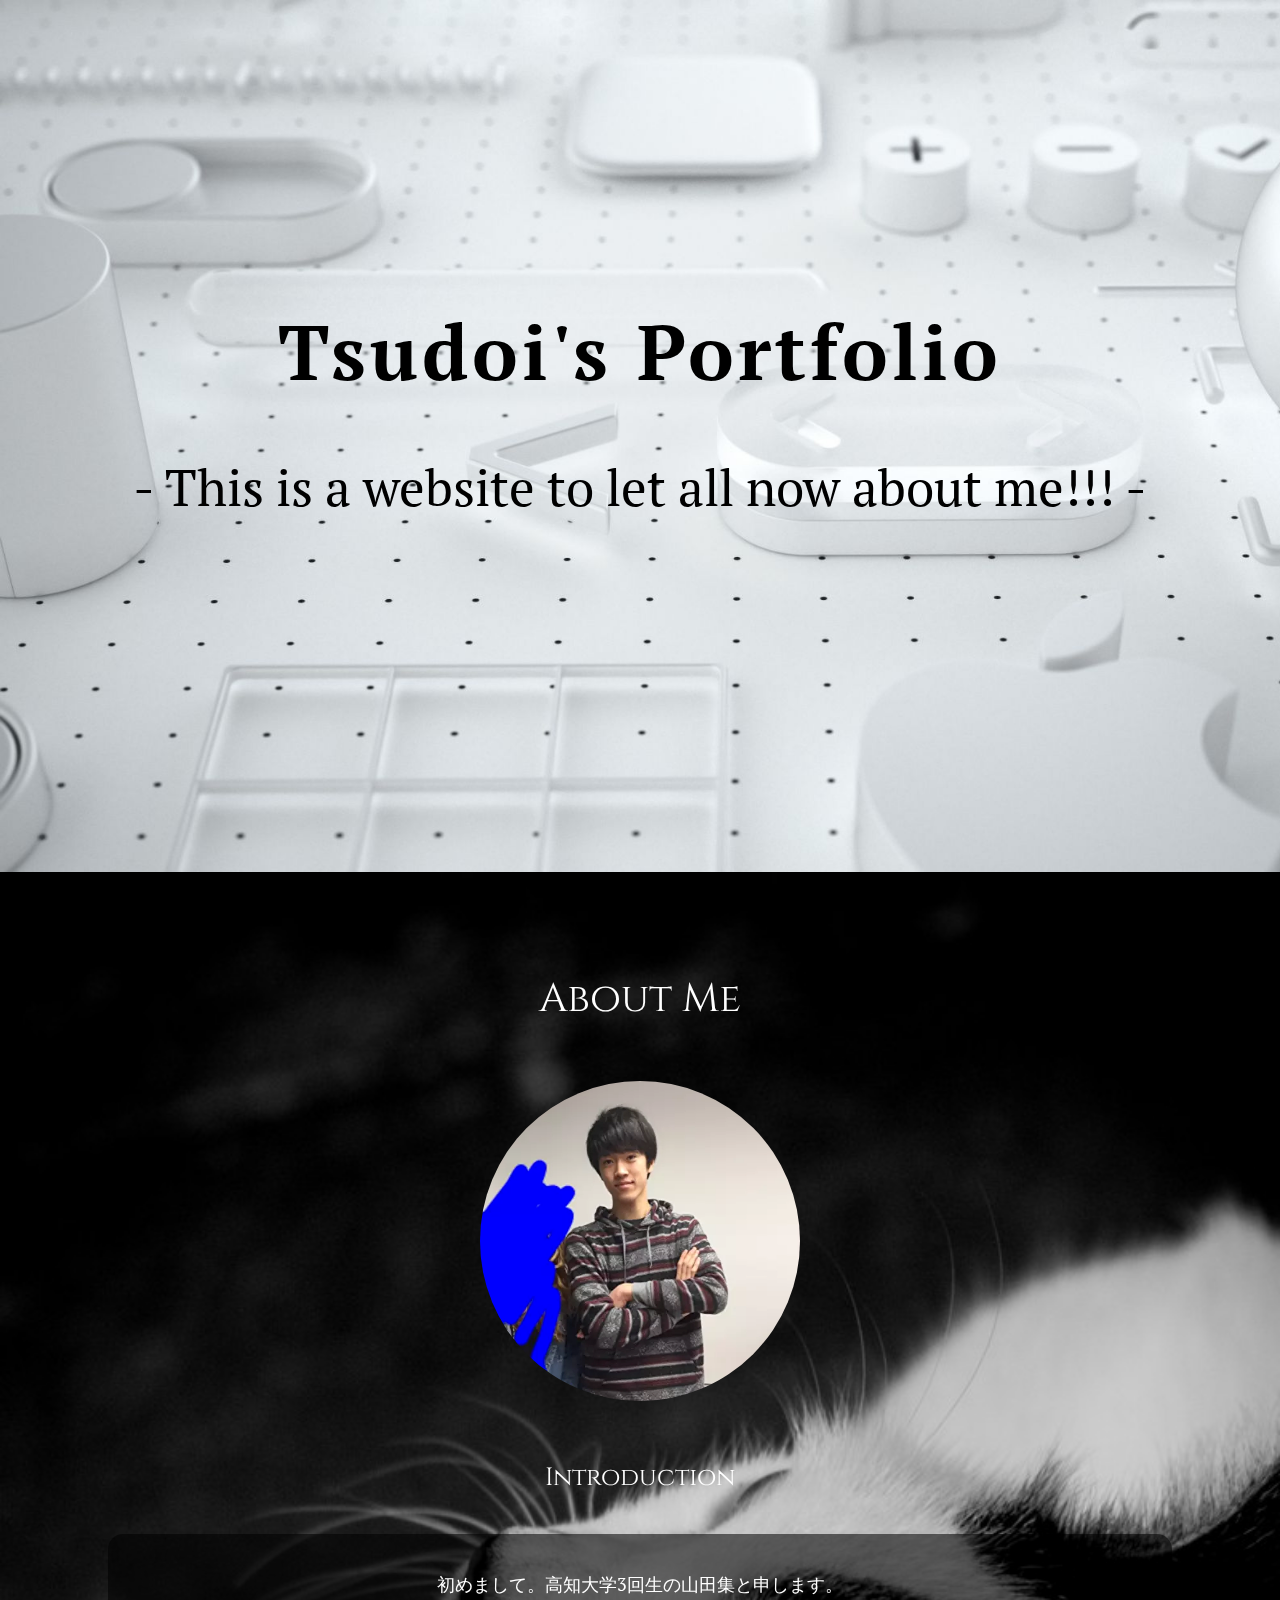
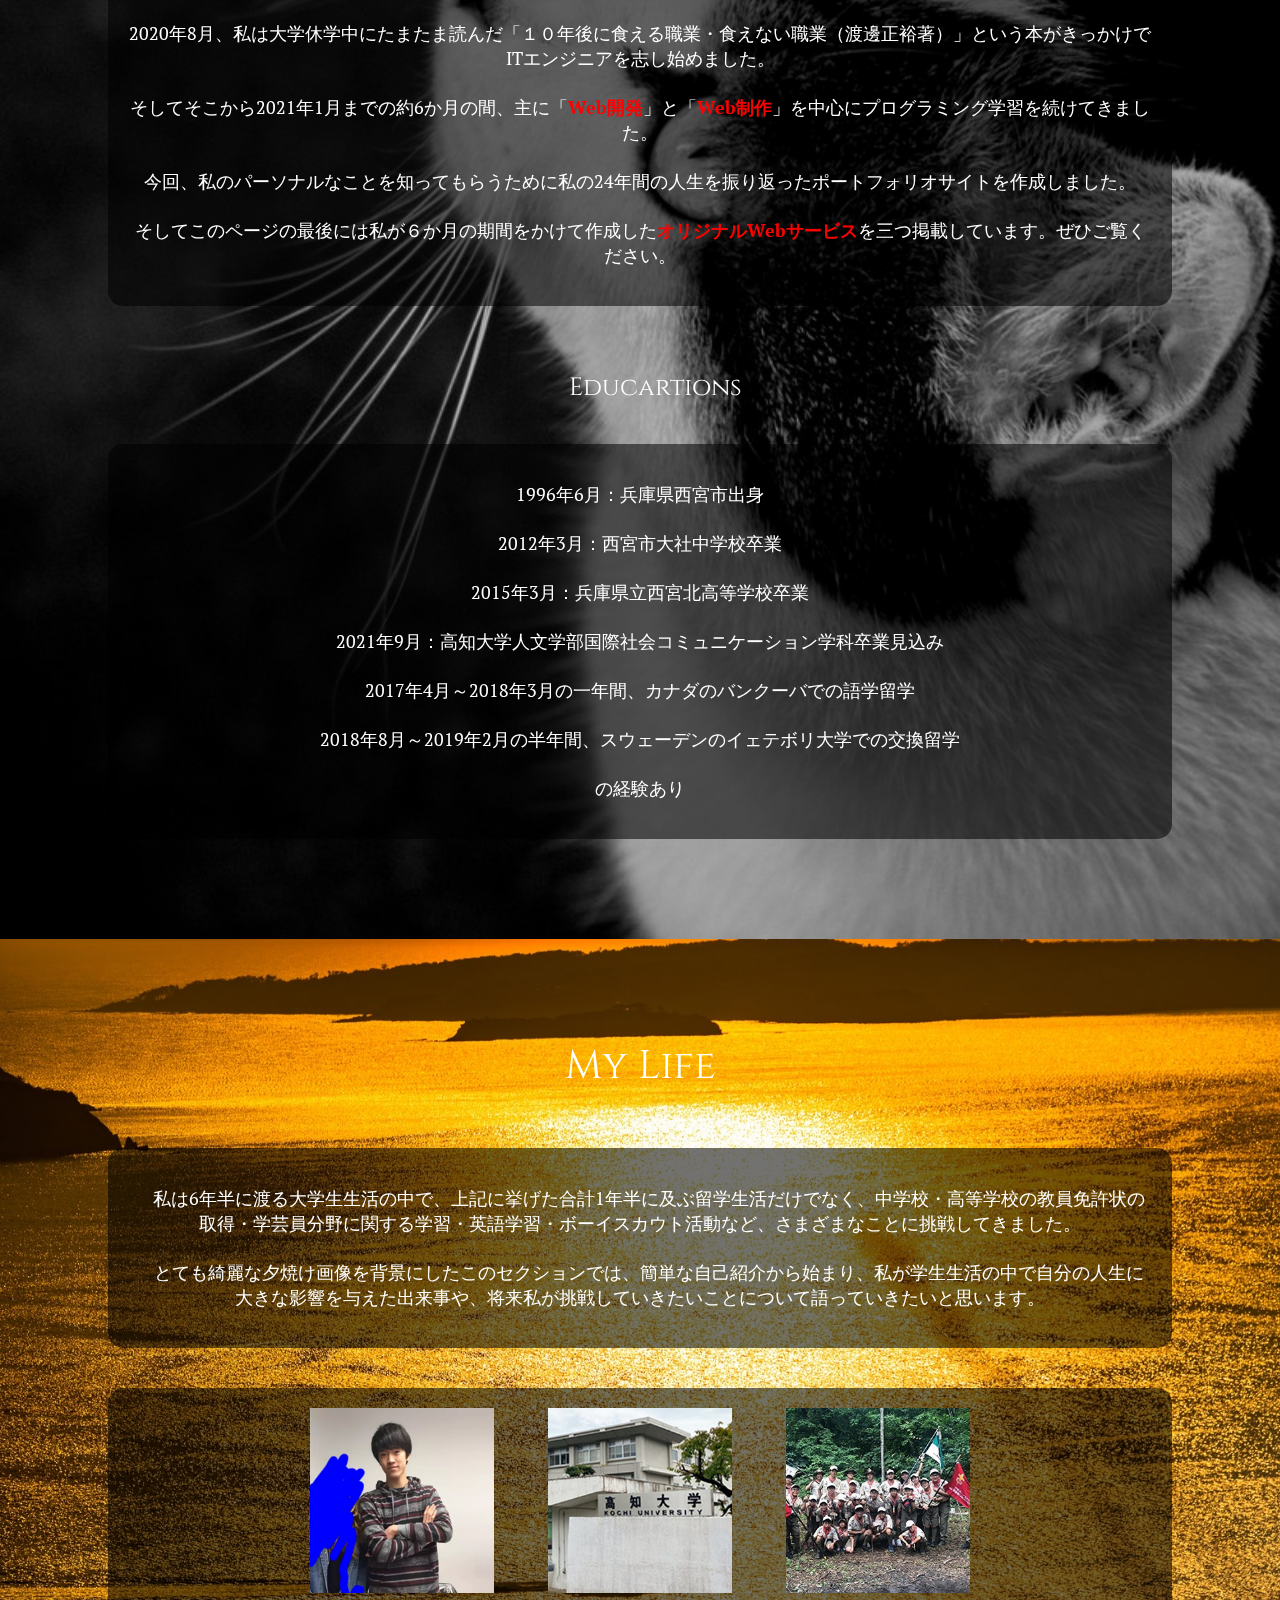
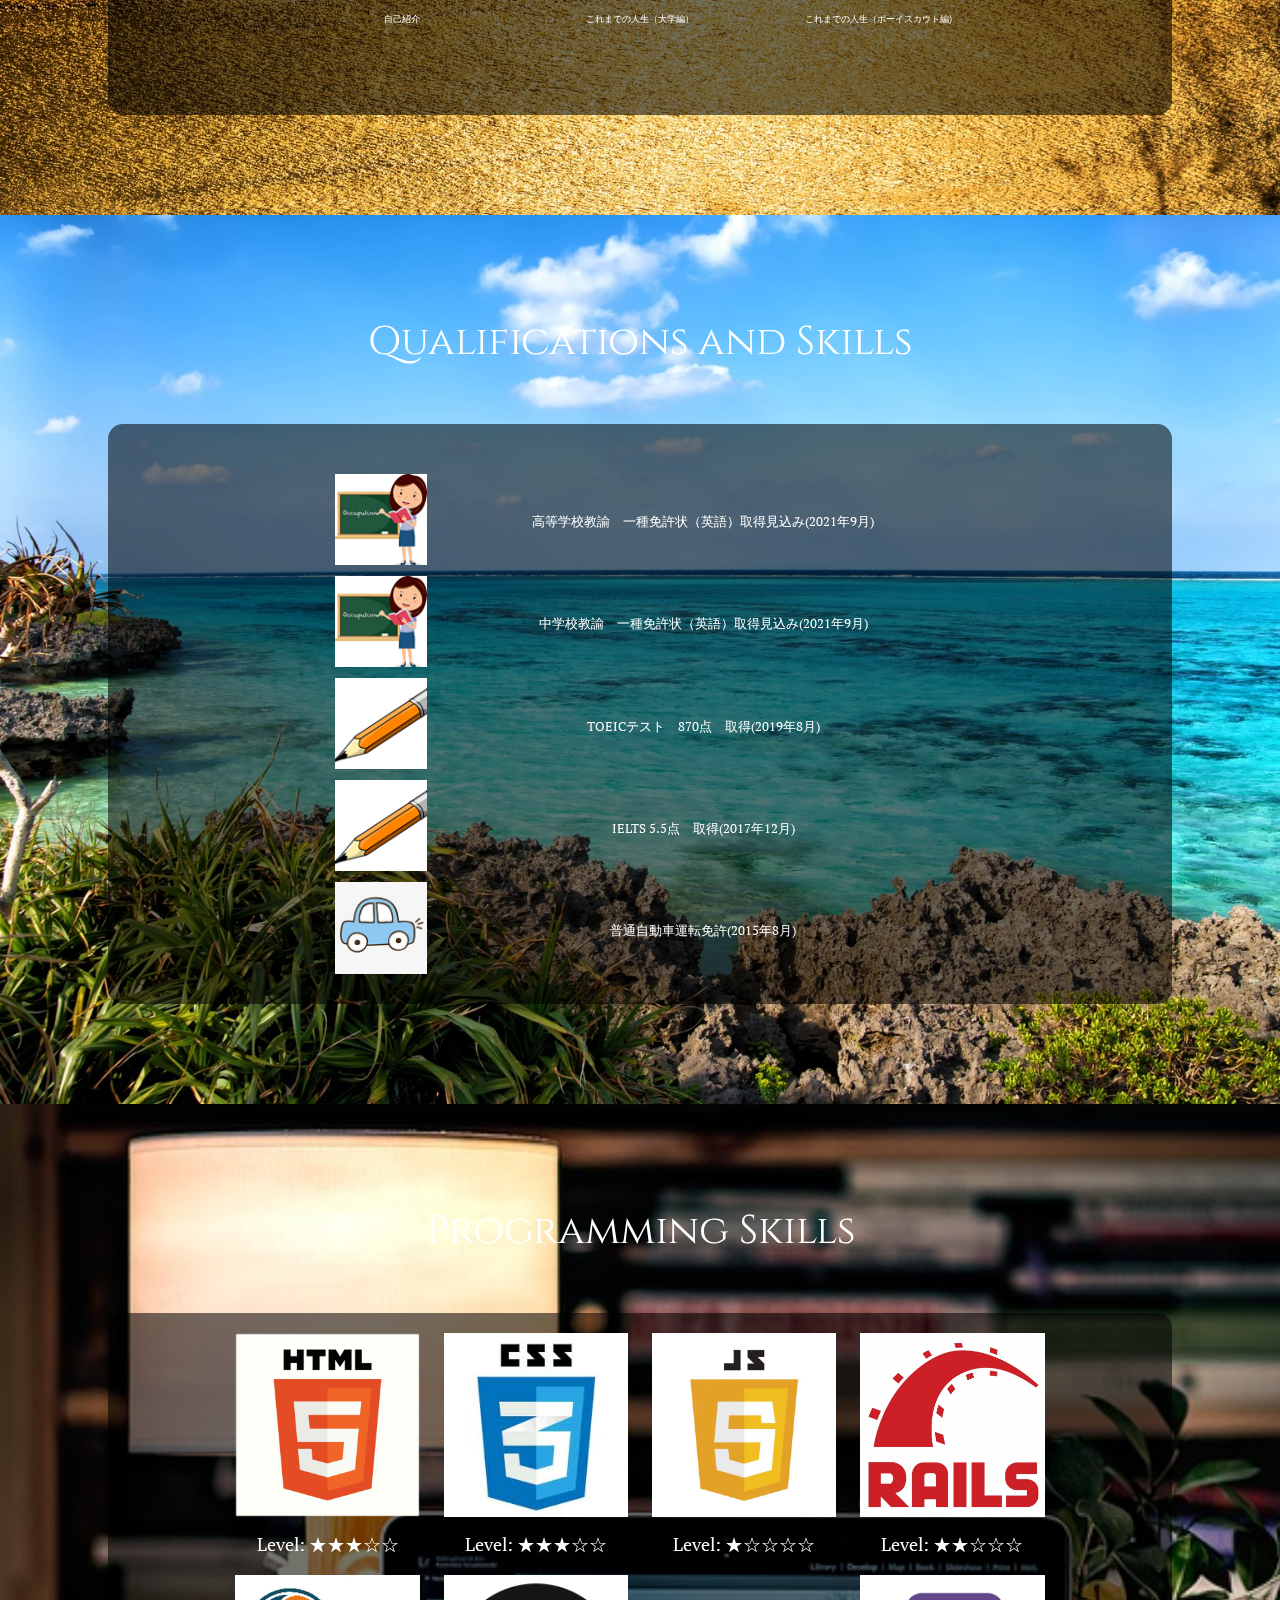
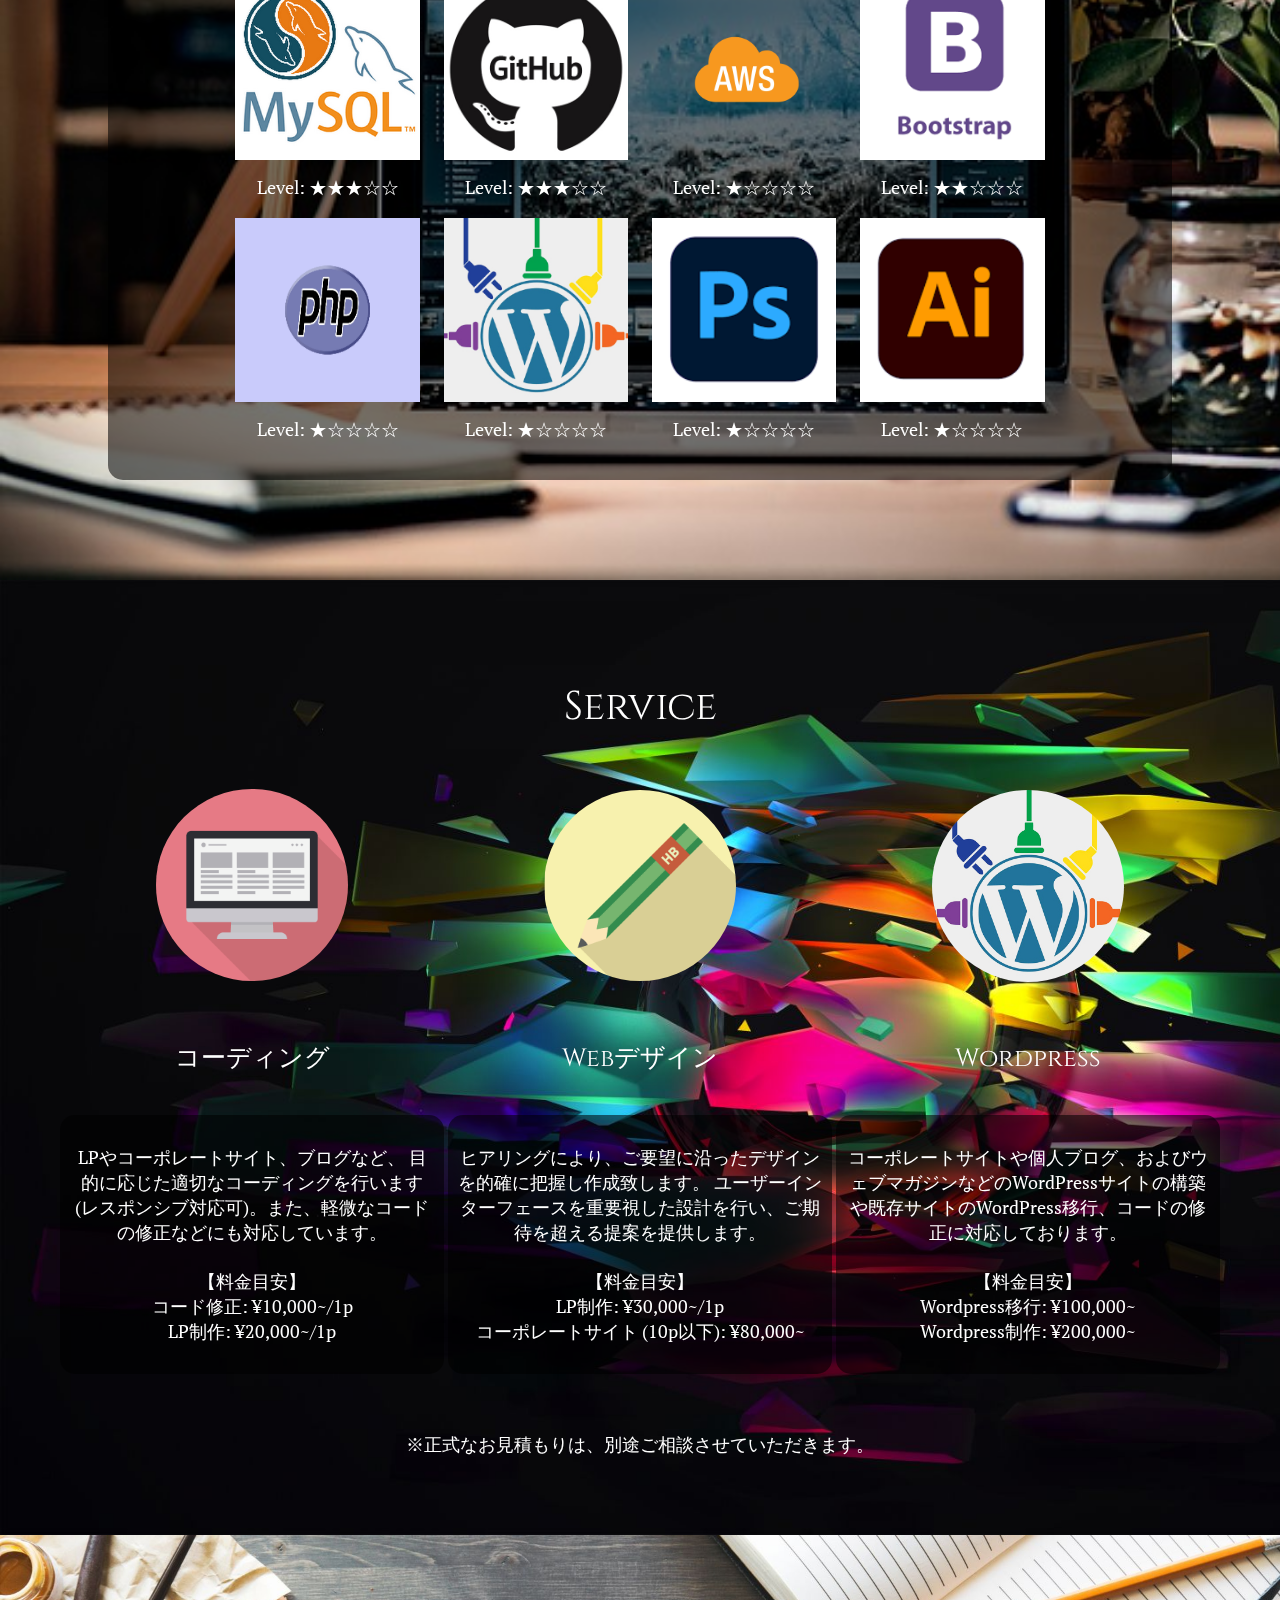
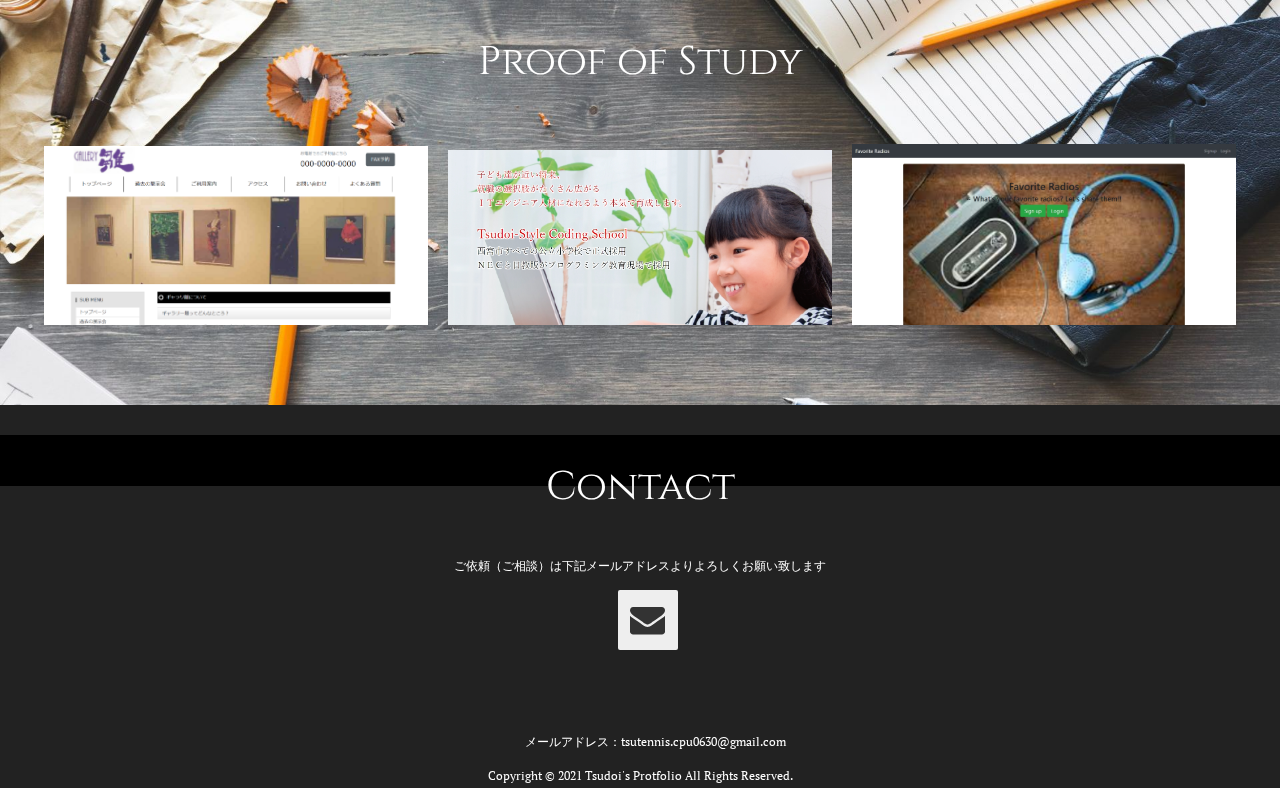
<file: index.html>
<!DOCTYPE html>
<html lang="ja">
<head>
  <meta charset="utf-8">
  <title></title>
  <link rel="stylesheet" href="style.css">
  <link href="https://fonts.googleapis.com/css?family=PT+Serif&display=swap" rel="stylesheet">
  <link href="https://fonts.googleapis.com/css?family=Cinzel&display=swap" rel="stylesheet">
  <link rel="stylesheet" href="https://maxcdn.bootstrapcdn.com/font-awesome/4.5.0/css/font-awesome.min.css">
</head>

<body>

<!--タイトル-->
<div class="my_introduction">
    <h1 class="myname">Tsudoi's Portfolio</h1>
    <p class="catch_copy">- This is a website to let all now about me!!! -</p>
</div>

<div class="main_content">
<div class="profile_section">

  <div class="portfolio_title profile_title">
    <p>About Me</p>
  </div>

  <div class="profile_image flexbox1" >
    <img src="new_myself.png" alt="myprofile"/>
  </div>

  <div class="sub_title">
    <p>Introduction</p>
  </div>
  <div class="introduction_text">
    <p>
    初めまして。高知大学3回生の山田集と申します。<br><br>
    2020年8月、私は大学休学中にたまたま読んだ「１０年後に食える職業・食えない職業（渡邊正裕著）」という本がきっかけでITエンジニアを志し始めました。<br><br>
    そしてそこから2021年1月までの約6か月の間、主に「<span style="font-weight: bold; color:red;">Web開発</span>」と「<span style="font-weight:bold; color:red;">Web制作</span>」を中心にプログラミング学習を続けてきました。<br><br>
    今回、私のパーソナルなことを知ってもらうために私の24年間の人生を振り返ったポートフォリオサイトを作成しました。<br><br>
    そしてこのページの最後には私が６か月の期間をかけて作成した<span style="font-weight: bold; color:red;">オリジナルWebサービス</span>を三つ掲載しています。ぜひご覧ください。
    </p>
  </div>

  <div class="sub_title">
  　 <p>Educartions</p>
  </div>

  <div class="introduction_text">
    <p>
      1996年6月：兵庫県西宮市出身<br><br>
      2012年3月：西宮市大社中学校卒業<br><br>
      2015年3月：兵庫県立西宮北高等学校卒業<br><br>
      2021年9月：高知大学人文学部国際社会コミュニケーション学科卒業見込み<br><br>
      2017年4月～2018年3月の一年間、カナダのバンクーバでの語学留学<br><br>
      2018年8月～2019年2月の半年間、スウェーデンのイェテボリ大学での交換留学<br><br>
      の経験あり
    </p>
  </div>

</div>

<div class="life_section">
  <div class="portfolio_title skill_title">
    <p>My Life</p>
  </div>

  <div class="introduction_text">
    <p>
      　私は6年半に渡る大学生生活の中で、上記に挙げた合計1年半に及ぶ留学生活だけでなく、中学校・高等学校の教員免許状の取得・学芸員分野に関する学習・英語学習・ボーイスカウト活動など、さまざまなことに挑戦してきました。<br><br>
      　とても綺麗な夕焼け画像を背景にしたこのセクションでは、簡単な自己紹介から始まり、私が学生生活の中で自分の人生に大きな影響を与えた出来事や、将来私が挑戦していきたいことについて語っていきたいと思います。
    </p>
  </div>

  <div class="introduction_text">

    <div class="life">
      <div class="portfolio_2">
        <img src="new_myself.png" alt="frontend languages">
        <div class="mask1_2"></div>
        <div class="mask2_2"></div>
        <div class="caption_2">
          <p>
            <a href="myself.html">【Detail】</a>
          </p>
        </div>
      </div>
      <p>自己紹介</p>
    </div>

    <div class="life">
      <div class="portfolio_2">
        <img src="new_university.jpg" alt="frontend languages">
        <div class="mask1_2"></div>
        <div class="mask2_2"></div>
        <div class="caption_2">
          <p>
            <a href="university.html">【Detail】</a>
          </p>
        </div>
      </div>
      <p>これまでの人生（大学編）</p>
    </div>

    <div class="life">
      <div class="portfolio_2">
        <img src="new_boy_scout.jpg" alt="frontend languages">
        <div class="mask1_2"></div>
        <div class="mask2_2"></div>
        <div class="caption_2">
          <p>
            <a href="boy_scout.html">【Detail】</a>
          </p>
        </div>
      </div>
      <p>これまでの人生（ボーイスカウト編)</p>
    </div>
  </div>
</div>

<div class="qualification_section">
  <div class="portfolio_title skill_title">
    <p>Qualifications and Skills</p>
  </div>

  <div class="introduction_text">
    　<table>
        <tbody>
            <tr class="qualification">
                <th><img src="new_teacher.png" alt="teaching"></th>
                <td>高等学校教諭　一種免許状（英語）取得見込み(2021年9月)</td>
            </tr>
            <tr class="qualification">
                <th><img src="new_teacher.png" alt="teaching"></th>
                <td>中学校教諭　一種免許状（英語）取得見込み(2021年9月)</td>
            </tr>
            <tr class="qualification">
                <th><img src="new_pencil.png" alt="english"></th>
                <td>TOEICテスト　870点　取得(2019年8月)</td>
            </tr>
            <tr class="qualification">
                <th><img src="new_pencil.png" alt="english"></th>
                <td>IELTS 5.5点　取得(2017年12月)</td>
            </tr>
            <tr class="qualification">
              <th><img src="new_car.jpg" alt="car"></th>
              <td>普通自動車運転免許(2015年8月)</td>
          </tr>
        </tbody>
      </table>
  </div>
</div><!-- /qualification_section-->

<div class="skill_section">
  <div class="portfolio_title skill_title">
    <p>Programming Skills</p>
  </div>

<div class="introduction_text">
    <div class="skill">
      <img src="HTML.jpg" alt="frontend languages">
      <p>Level: ★★★☆☆</p>
    </div>

    <div class="skill">
      <img src="CSS.jpg" alt="frontend languages">
        <p>Level: ★★★☆☆</p>
    </div>

    <div class="skill">
      <img src="Javascript.jpg" alt="frontend languages">
      <p>Level: ★☆☆☆☆<br>
      </p>
    </div>

    <div class="skill">
      <img src="Ruby.jpg" alt="Rails">
      <p>Level: ★★☆☆☆<br>
      </p>
    </div>

    <div class="skill">
      <img src="MySQL.jpg" alt="MySQL">
        <p>Level: ★★★☆☆</p>
    </div>

    <div class="skill">
      <img src="github.jpg" alt="github">
        <p>Level: ★★★☆☆</p>
    </div>

    <div class="skill">
      <img src="aws.png" alt="aws">
        <p>Level: ★☆☆☆☆</p>
    </div>

    <div class="skill">
      <img src="bootstrap.png" alt="bootstrap">
        <p>Level: ★★☆☆☆</p>
    </div>

    <div class="skill">
      <img src="php.png" alt="php">
        <p>Level: ★☆☆☆☆</p>
    </div>

    <div class="skill">
      <img src="wordpress.png" alt="wordpress">
        <p>Level: ★☆☆☆☆</p>
    </div>

    <div class="skill">
      <img src="photoshop.png" alt="photoshop">
        <p>Level: ★☆☆☆☆</p>
    </div>

    <div class="skill">
      <img src="illustrator.png" alt="illustrator">
        <p>Level: ★☆☆☆☆</p>
    </div>
 </div>
</div>

<div class="service_section">
  <div class="portfolio_title skill_title">
    <span class="glyphicon glyphicon-globe" style="letter-spacing:5px;"></span><p>Service</p>
  </div>
  
  <div class="animated fadein">
    <div class="service_item">
      <div class="service_image">
        <img src="desktop.jpg" alt="coding" />
      </div>
      <div class="sub_title">
        <p>コーディング</p>
      </div>
  
      <div class="service_content">
        LPやコーポレートサイト、ブログなど、
        目的に応じた適切なコーディングを行います(レスポンシブ対応可)。また、軽微なコードの修正などにも対応しています。<br><br>
        【料金目安】<br>
        コード修正: ¥10,000~/1p<br>
        LP制作: ¥20,000~/1p
      </div>
    </div>
  
    <div class="service_item">
      <div class="service_image">
        <img src="pencil.jpg" alt="web design" />
      </div>
      <div class="sub_title">
        <p>Webデザイン</p>
      </div>
      <div class="service_content">
        ヒアリングにより、ご要望に沿ったデザインを的確に把握し作成致します。
        ユーザーインターフェースを重要視した設計を行い、ご期待を超える提案を提供します。<br><br>
        【料金目安】<br>
        LP制作: ¥30,000~/1p<br>
        コーポレートサイト (10p以下): ¥80,000~
      </div>
    </div>
  
      <div class="service_item">
        <div class="service_image">
          <img src="wordpress2.jpg" alt="wordpress" />
        </div>
        <div class="sub_title">
          <p>Wordpress</p>
        </div>
        <div class="service_content">
          コーポレートサイトや個人ブログ、およびウェブマガジンなどのWordPressサイトの構築や既存サイトのWordPress移行、コードの修正に対応しております。
          <br><br>
          【料金目安】<br>
          Wordpress移行: ¥100,000~<br>
          Wordpress制作: ¥200,000~
        </div>
      </div>
      <p style="font-size:18px;">※正式なお見積もりは、別途ご相談させていただきます。</p>
    </div>
  
  </div>

<!--Webサイト　ポートフォリオ-->
<div class="portfolio_section">
  <div class="portfolio_title works_title">
    <p>Proof of Study</p>
  </div>

<div class="animated fadein">
    <div class="portfolio">
    	<img src="gallery-hina-image.png" alt="portfolio">
    	<div class="mask1"></div>
    	<div class="mask2"></div>
    	<div class="caption">
    		<p>
          <a href="gallery-hina.html">【Explanation】</a>
          <a href="https://tsudoiyamada.github.io/" class="portfolio_link">【Portfolio URL】</a>
        </p>
    	</div>
    </div>

    <div class="portfolio">
    	<img src="programming-school.jpg" alt="portfolio">
    	<div class="mask1"></div>
    	<div class="mask2"></div>
    	<div class="caption">
    		<p>
          <a href="programming-school.html">【Explanation】</a>
          <a href="https://water19960630.github.io/" class="portfolio_link">【Portfolio URL】</a>
        </p>
    	</div>
    </div>

    <div class="portfolio">
      <img src="favorite-radios-image.jpg" alt="portfolio">
      <div class="mask1"></div>
      <div class="mask2"></div>
      <div class="caption">
        <p>
          <a href="favorite-radios.html" class="explanation_link">【Explanation】</a>
          <a href="https://github.com/tsudoiyamada/favorite-radios" class="codes_link">【Codes URL】</a>
        </p>
        </p>
      </div>
    </div>
  </div>
</div>

<footer>
  <div class="portfolio_title contact_title">
    <span class="glyphicon glyphicon-envelope" style="letter-spacing:5px;"></span><p>Contact</p>
  </div>
  <div class="contact_text">ご依頼（ご相談）は下記メールアドレスよりよろしくお願い致します</div>
    <!--SNSアイコン-->
    <div>
    <ul class="follow-me">
      <li><a href="mailto:tsutennis.cpu0630@gmail.com?body=ご依頼/ご相談内容" class="gmail"></a></li>
      <div class="contact_text">メールアドレス：tsutennis.cpu0630@gmail.com</div>
    </ul>
    </div>
    <div id="copyright">
      Copyright &copy; 2021 Tsudoi's Protfolio All Rights Reserved.
    </div>
</footer>
</div>
</body>
</html>
</file>
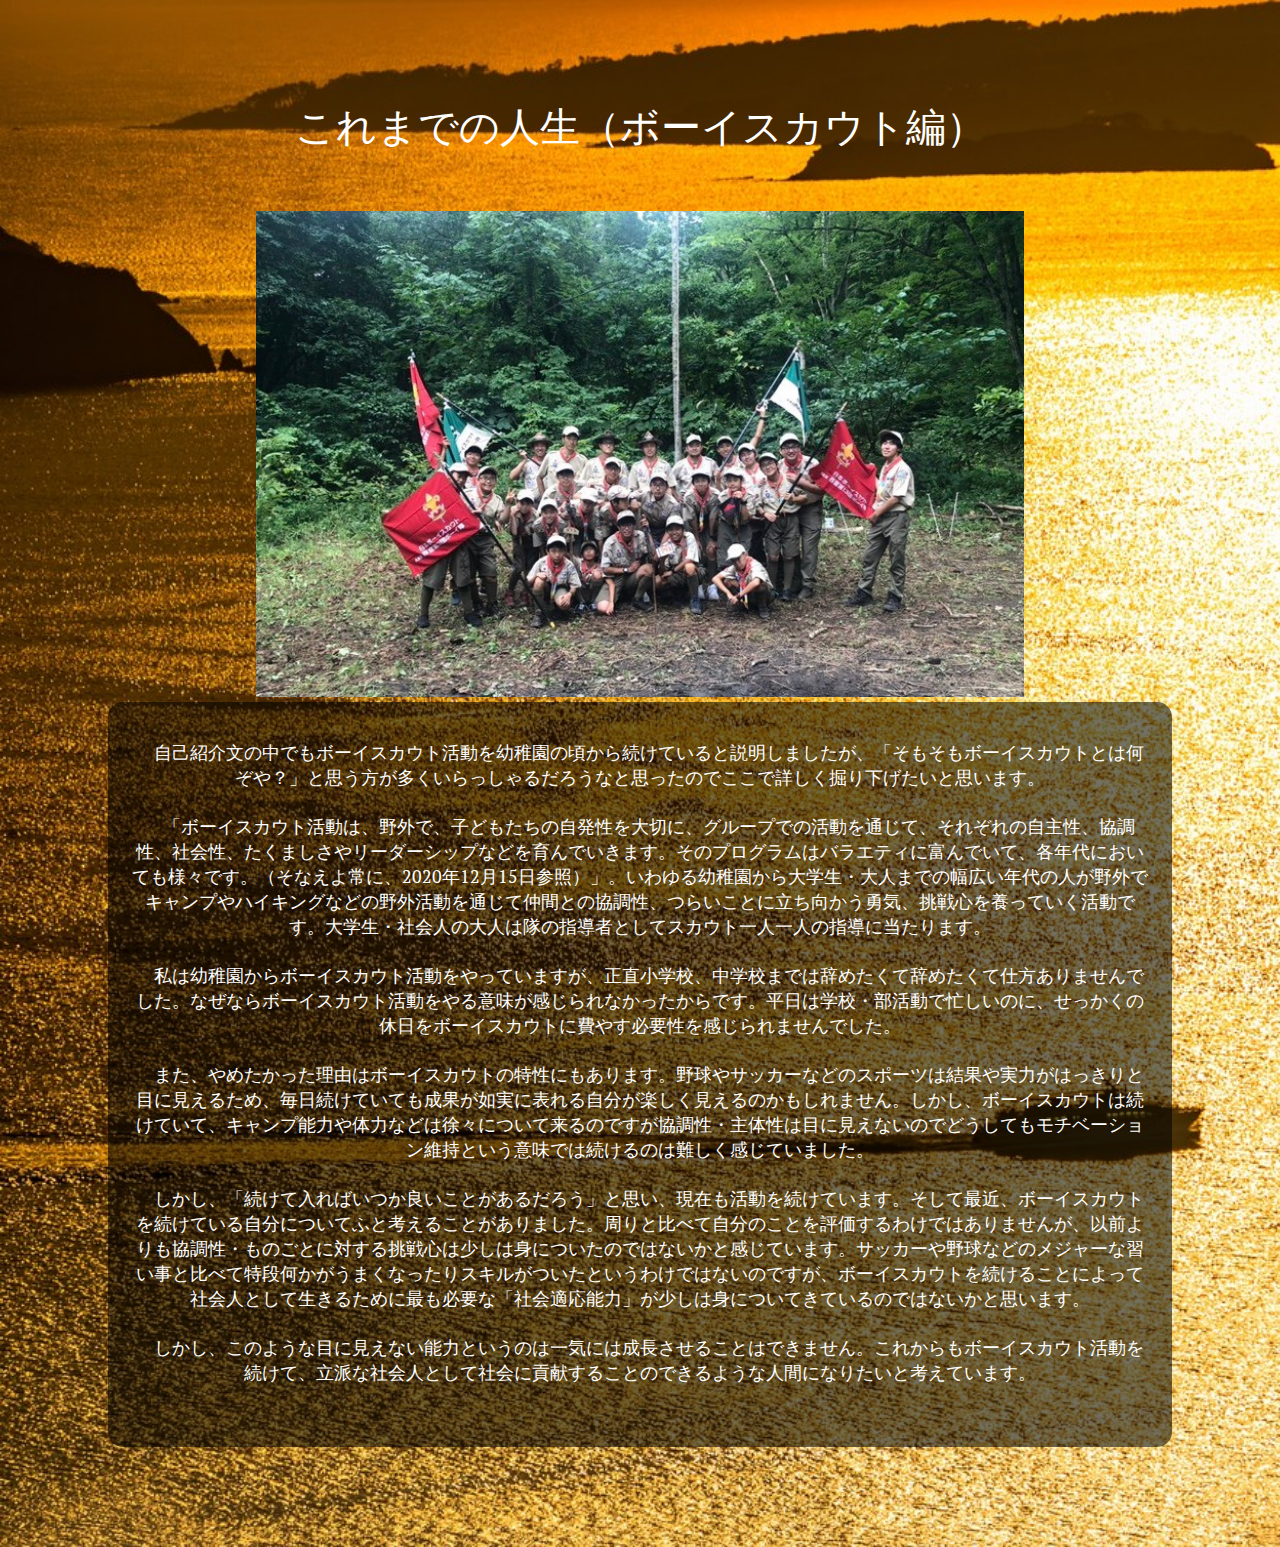
<file: boy_scout.html>
<!DOCTYPE html>
<html lang="ja">
<head>
  <meta charset="utf-8">
  <title></title>
  <link rel="stylesheet" href="style.css">
  <link href="https://fonts.googleapis.com/css?family=PT+Serif&display=swap" rel="stylesheet">
  <link href="https://fonts.googleapis.com/css?family=Cinzel&display=swap" rel="stylesheet">
  <link rel="stylesheet" href="https://maxcdn.bootstrapcdn.com/font-awesome/4.5.0/css/font-awesome.min.css">

  <style>
      html, body{
        background-color: #222222;
        color: white;
        font-family: 'PT Serif', serif;
        margin: 0px;
        padding: 0px;
        justify-content: center;
        align-items: center;
        text-align: center;
      }

      .main_content {
        position: sticky;
        top: 0;
      }  
      .main_content img {
        width: 60%;
        height: 400px;
      }

    /*タイトル*/
    .my_introduction{
        margin: 0 auto;
        background-image: url("toppage16.jpg");
        background-size: cover;
        padding: 300px 0 300px 0;
        color: black;
        position: sticky;
        top: 0;
    }


    /* Profile Section */
    .profile_section {
        margin: 0 auto;
        padding: 30px 0 60px 0;
    }

    .introduction_text {
        width: 80%;
        background-color: rgba(0,0,0,0.55);
        color: white;
        font-size: 18px;
        margin: 0 auto 40px auto;
        padding: 20px;
        border-radius: 15px;
    }
    .flexbox1 {
        width: 25%;
        height: 25%;
        margin: 0 auto 0 auto;
    }
    .flexbox2 {
        width: 70%;
        margin: 30px auto 0 auto;
        font-size: 15px;
    }

    /*ポートフォリオ*/
    /*ポートフォリオタイトル*/
    .portfolio_title {
        font-size: 40px;
        margin-bottom: 15px;
        margin-top: 30px;
        color: white;
        font-family: 'Cinzel', serif;
    }
    .portfolio_title p{
        display: inline-block;
        position: relative;
        color: white;
        text-decoration: none;
    }
    .portfolio_title p:before{
        content: "";
        position: absolute;
        left: 0;
        bottom: -4px;
        width: 100%;
        height: 3px;
        background: #008BBB;
        transform: scale(0, 1);
        transition: 0.3s;
    }
    .portfolio_title p:hover:before {
        transform: scale(1);
    }

    /*レスポンシブデザイン*/

    @media screen and (min-width:500px) {
        .main_content img {
          height: auto;
        }
        .portfolio {
        width: 80%;
        height: auto;
        margin-bottom: 20px;
        }
        .portfolio .caption {
            font-size:		150%;
        }
        .portfolio_section {
            background-image: url("toppage5.jpg");
            background-size: cover;
        }
        .caption a {
            font-size: 10px;
            margin: 0 auto;
            padding: 0;
    }
    @media screen and (min-width:768px) {
        .portfolio {
        width: 45%;
        height: auto;
        margin: 0 8px 10px 8px;
        }
        .portfolio .caption {
            font-size:		120%;
        }
        .portfolio_section {
            background-image: url("toppage5.jpg");
            background-size: cover;
        }
    }
    @media screen and (min-width:1024px) {
        .portfolio {
        width: 30%;
        height: auto;
        margin: 0 8px 10px 8px;
        }
        .portfolio .caption {
            font-size:		130%;
        }
        .portfolio_section {
            background-image: url("toppage5.jpg");
            background-size: cover;
        }
        .portfolio .caption {
            font-size:		120%;
        }
    }

  </style>
</head>

<body>
    <div class="main_content">
        <div class="profile_section portfolio_section">
            <div class="portfolio_title profile_title">
                <p>これまでの人生（ボーイスカウト編）</p>
            </div>
            <img src="final_boyscout.jpg" alt="boy_scout">
            <div class="introduction_text">
                <p>
　自己紹介文の中でもボーイスカウト活動を幼稚園の頃から続けていると説明しましたが、「そもそもボーイスカウトとは何ぞや？」と思う方が多くいらっしゃるだろうなと思ったのでここで詳しく掘り下げたいと思います。<br><br>

　「ボーイスカウト活動は、野外で、子どもたちの自発性を大切に、グループでの活動を通じて、それぞれの自主性、協調性、社会性、たくましさやリーダーシップなどを育んでいきます。そのプログラムはバラエティに富んでいて、各年代においても様々です。（そなえよ常に、2020年12月15日参照）」。いわゆる幼稚園から大学生・大人までの幅広い年代の人が野外でキャンプやハイキングなどの野外活動を通じて仲間との協調性、つらいことに立ち向かう勇気、挑戦心を養っていく活動です。大学生・社会人の大人は隊の指導者としてスカウト一人一人の指導に当たります。<br><br>

　私は幼稚園からボーイスカウト活動をやっていますが、正直小学校、中学校までは辞めたくて辞めたくて仕方ありませんでした。なぜならボーイスカウト活動をやる意味が感じられなかったからです。平日は学校・部活動で忙しいのに、せっかくの休日をボーイスカウトに費やす必要性を感じられませんでした。<br><br>

　また、やめたかった理由はボーイスカウトの特性にもあります。野球やサッカーなどのスポーツは結果や実力がはっきりと目に見えるため、毎日続けていても成果が如実に表れる自分が楽しく見えるのかもしれません。しかし、ボーイスカウトは続けていて、キャンプ能力や体力などは徐々について来るのですが協調性・主体性は目に見えないのでどうしてもモチベーション維持という意味では続けるのは難しく感じていました。<br><br>

　しかし、「続けて入ればいつか良いことがあるだろう」と思い、現在も活動を続けています。そして最近、ボーイスカウトを続けている自分についてふと考えることがありました。周りと比べて自分のことを評価するわけではありませんが、以前よりも協調性・ものごとに対する挑戦心は少しは身についたのではないかと感じています。サッカーや野球などのメジャーな習い事と比べて特段何かがうまくなったりスキルがついたというわけではないのですが、ボーイスカウトを続けることによって社会人として生きるために最も必要な「社会適応能力」が少しは身についてきているのではないかと思います。<br><br>

　しかし、このような目に見えない能力というのは一気には成長させることはできません。これからもボーイスカウト活動を続けて、立派な社会人として社会に貢献することのできるような人間になりたいと考えています。<br><br>
                </p>
            </div>
        </div>
    </div>
</body>
</html>
</file>
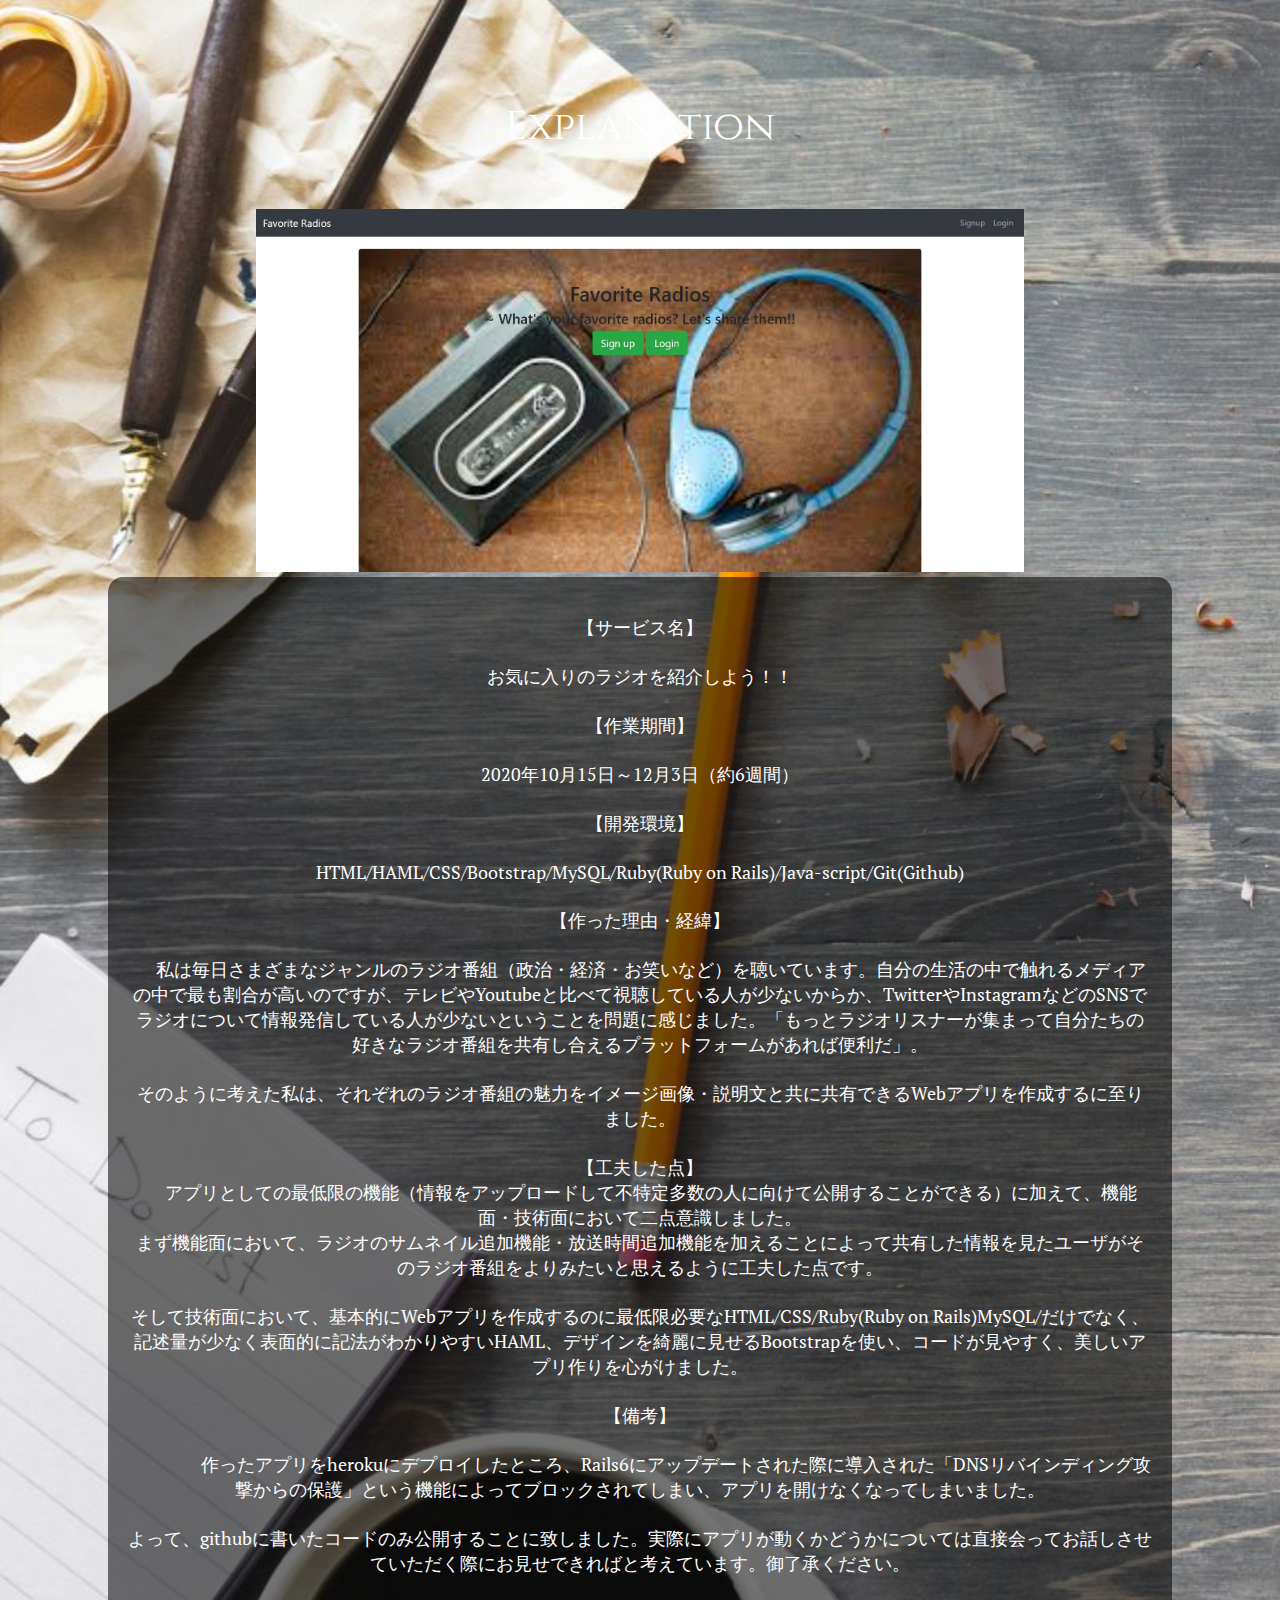
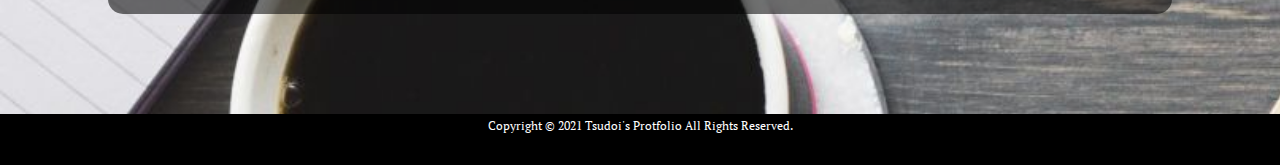
<file: favorite-radios.html>
<!DOCTYPE html>
<html lang="ja">
<head>
  <meta charset="utf-8">
  <title></title>
  <link rel="stylesheet" href="style.css">
  <link href="https://fonts.googleapis.com/css?family=PT+Serif&display=swap" rel="stylesheet">
  <link href="https://fonts.googleapis.com/css?family=Cinzel&display=swap" rel="stylesheet">
  <link rel="stylesheet" href="https://maxcdn.bootstrapcdn.com/font-awesome/4.5.0/css/font-awesome.min.css">

  <style>
      html, body{
        background-color: #222222;
        color: white;
        font-family: 'PT Serif', serif;
        margin: 0px;
        padding: 0px;
        justify-content: center;
        align-items: center;
        text-align: center;
      }

      .main_content {
        position: sticky;
        top: 0;
      }  
      .main_content img {
        width: 60%;
        height: 400px;
      }

    /*タイトル*/
    .my_introduction{
        margin: 0 auto;
        background-image: url("toppage16.jpg");
        background-size: cover;
        padding: 300px 0 300px 0;
        color: black;
        position: sticky;
        top: 0;
    }


    /* Profile Section */
    .profile_section {
        margin: 0 auto;
        padding: 30px 0 60px 0;
    }

    .introduction_text {
        width: 80%;
        background-color: rgba(0,0,0,0.55);
        color: white;
        font-size: 18px;
        margin: 0 auto 40px auto;
        padding: 20px;
        border-radius: 15px;
    }
    .flexbox1 {
        width: 25%;
        height: 25%;
        margin: 0 auto 0 auto;
    }
    .flexbox2 {
        width: 70%;
        margin: 30px auto 0 auto;
        font-size: 15px;
    }

    /*ポートフォリオ*/
    /*ポートフォリオタイトル*/
    .portfolio_title {
        font-size: 40px;
        margin-bottom: 15px;
        margin-top: 30px;
        color: white;
        font-family: 'Cinzel', serif;
    }
    .portfolio_title p{
        display: inline-block;
        position: relative;
        color: white;
        text-decoration: none;
    }
    .portfolio_title p:before{
        content: "";
        position: absolute;
        left: 0;
        bottom: -4px;
        width: 100%;
        height: 3px;
        background: #008BBB;
        transform: scale(0, 1);
        transition: 0.3s;
    }
    .portfolio_title p:hover:before {
        transform: scale(1);
    }

    /*フッター*/
    footer {
        height: 51px;
        font-size: 12px;
        clear:both;
        text-align: center;
        line-height: 2em;
        color: white;
        background: #000000;
    }

    /*レスポンシブデザイン*/

    @media screen and (min-width:500px) {
        .main_content img {
          height: auto;
        }
        .profile_section {
            background-image: url("toppage15_2.jpg");
            background-size: cover;
        }
        .portfolio {
        width: 80%;
        height: auto;
        margin-bottom: 20px;
        }
        .portfolio .caption {
            font-size:		150%;
        }
        .portfolio_section {
            background-image: url("toppage13.jpg");
            background-size: cover;
        }
        .caption a {
            font-size: 10px;
            margin: 0 auto;
            padding: 0;
        }
    @media screen and (min-width:768px) {
        .profile_section {
            background-image: url("toppage15.jpg");
            background-size: cover;
        }
        .skill_section {
            background-image: url("toppage3.jpg");
            background-size: cover;
        }
        .portfolio {
        width: 45%;
        height: auto;
        margin: 0 8px 10px 8px;
        }
        .portfolio .caption {
            font-size:		120%;
        }
        .portfolio_section {
            background-image: url("toppage13.jpg");
            background-size: cover;
        }
    }
    @media screen and (min-width:1024px) {
        .profile_section {
            background-image: url("toppage15.jpg");
            background-size: cover;
        }
        .skill_section {
            background-image: url("toppage3.jpg");
            background-size: cover;
        }
        .portfolio {
        width: 30%;
        height: auto;
        margin: 0 8px 10px 8px;
        }
        .portfolio .caption {
            font-size:		130%;
        }
        .portfolio_section {
            background-image: url("toppage13.jpg");
            background-size: cover;
        }
        .portfolio .caption {
            font-size:		120%;
        }
    }

  </style>
</head>

<body>
    <div class="main_content">
        <div class="profile_section portfolio_section">
            <div class="portfolio_title profile_title">
                <p>Explanation</p>
            </div>
            <img src="favorite-radios-image.jpg" alt="radio">
            <div class="introduction_text">
                <p>
                    【サービス名】<br><br>
                    お気に入りのラジオを紹介しよう！！<br><br>
                    【作業期間】<br><br>
                     2020年10月15日～12月3日（約6週間）<br><br>
                    【開発環境】<br><br>
                    HTML/HAML/CSS/Bootstrap/MySQL/Ruby(Ruby on Rails)/Java-script/Git(Github)<br><br>
                    【作った理由・経緯】<br><br>
            　      私は毎日さまざまなジャンルのラジオ番組（政治・経済・お笑いなど）を聴いています。自分の生活の中で触れるメディアの中で最も割合が高いのですが、テレビやYoutubeと比べて視聴している人が少ないからか、TwitterやInstagramなどのSNSでラジオについて情報発信している人が少ないということを問題に感じました。「もっとラジオリスナーが集まって自分たちの好きなラジオ番組を共有し合えるプラットフォームがあれば便利だ」。<br><br>そのように考えた私は、それぞれのラジオ番組の魅力をイメージ画像・説明文と共に共有できるWebアプリを作成するに至りました。<br><br>
                    【工夫した点】<br>
            　      アプリとしての最低限の機能（情報をアップロードして不特定多数の人に向けて公開することができる）に加えて、機能面・技術面において二点意識しました。<br>まず機能面において、ラジオのサムネイル追加機能・放送時間追加機能を加えることによって共有した情報を見たユーザがそのラジオ番組をよりみたいと思えるように工夫した点です。<br><br>そして技術面において、基本的にWebアプリを作成するのに最低限必要なHTML/CSS/Ruby(Ruby on Rails)MySQL/だけでなく、記述量が少なく表面的に記法がわかりやすいHAML、デザインを綺麗に見せるBootstrapを使い、コードが見やすく、美しいアプリ作りを心がけました。<br><br>
                    【備考】<br><br>
            　　　　作ったアプリをherokuにデプロイしたところ、Rails6にアップデートされた際に導入された「DNSリバインディング攻撃からの保護」という機能によってブロックされてしまい、アプリを開けなくなってしまいました。<br><br>よって、githubに書いたコードのみ公開することに致しました。実際にアプリが動くかどうかについては直接会ってお話しさせていただく際にお見せできればと考えています。御了承ください。
                </p>
            </div>
        </div>
    </div>

    <footer>
        <div id="copyright">
          Copyright &copy; 2021 Tsudoi's Protfolio All Rights Reserved.
        </div>
    </footer>
</body>
</html>
</file>
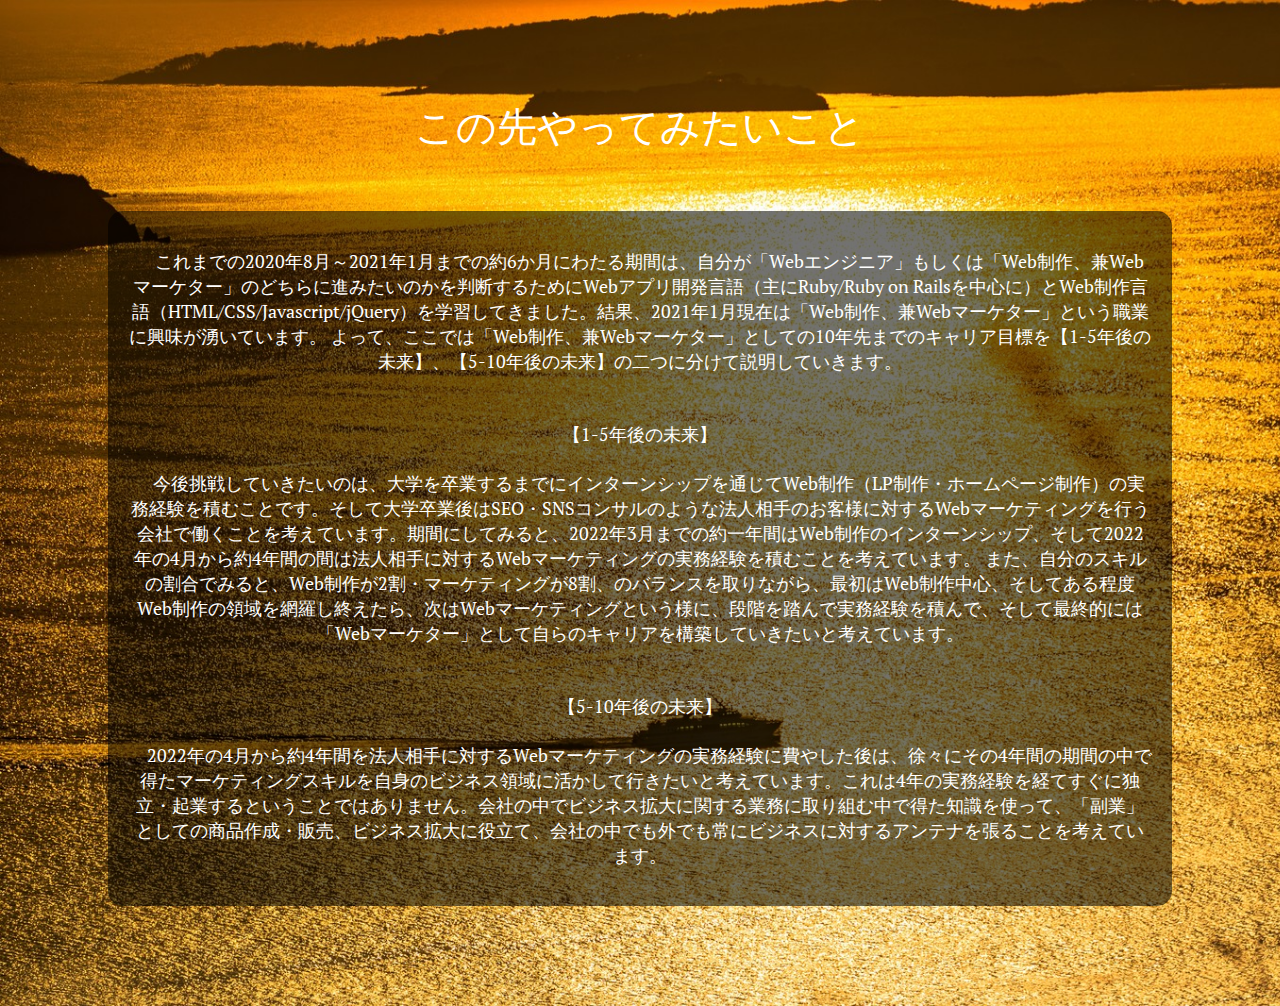
<file: future.html>
<!DOCTYPE html>
<html lang="ja">
<head>
  <meta charset="utf-8">
  <title></title>
  <link rel="stylesheet" href="style.css">
  <link href="https://fonts.googleapis.com/css?family=PT+Serif&display=swap" rel="stylesheet">
  <link href="https://fonts.googleapis.com/css?family=Cinzel&display=swap" rel="stylesheet">
  <link rel="stylesheet" href="https://maxcdn.bootstrapcdn.com/font-awesome/4.5.0/css/font-awesome.min.css">

  <style>
      html, body{
        background-color: #222222;
        color: white;
        font-family: 'PT Serif', serif;
        margin: 0px;
        padding: 0px;
        justify-content: center;
        align-items: center;
        text-align: center;
      }

      .main_content {
        position: sticky;
        top: 0;
      }  

    /*タイトル*/
    .my_introduction{
        margin: 0 auto;
        background-image: url("toppage16.jpg");
        background-size: cover;
        padding: 300px 0 300px 0;
        color: black;
        position: sticky;
        top: 0;
    }


    /* Profile Section */
    .profile_section {
        margin: 0 auto;
        padding: 30px 0 60px 0;
    }

    .introduction_text {
        width: 80%;
        background-color: rgba(0,0,0,0.55);
        color: white;
        font-size: 18px;
        margin: 0 auto 40px auto;
        padding: 20px;
        border-radius: 15px;
    }
    .flexbox1 {
        width: 25%;
        height: 25%;
        margin: 0 auto 0 auto;
    }
    .flexbox2 {
        width: 70%;
        margin: 30px auto 0 auto;
        font-size: 15px;
    }

    /*ポートフォリオ*/
    /*ポートフォリオタイトル*/
    .portfolio_title {
        font-size: 40px;
        margin-bottom: 15px;
        margin-top: 30px;
        color: white;
        font-family: 'Cinzel', serif;
    }
    .portfolio_title p{
        display: inline-block;
        position: relative;
        color: white;
        text-decoration: none;
    }
    .portfolio_title p:before{
        content: "";
        position: absolute;
        left: 0;
        bottom: -4px;
        width: 100%;
        height: 3px;
        background: #008BBB;
        transform: scale(0, 1);
        transition: 0.3s;
    }
    .portfolio_title p:hover:before {
        transform: scale(1);
    }

    /*レスポンシブデザイン*/

    @media screen and (min-width:500px) {
        .portfolio {
        width: 80%;
        height: auto;
        margin-bottom: 20px;
        }
        .portfolio .caption {
            font-size:		150%;
        }
        .portfolio_section {
            background-image: url("toppage5.jpg");
            background-size: cover;
        }
        .caption a {
            font-size: 10px;
            margin: 0 auto;
            padding: 0;
    }
    @media screen and (min-width:768px) {
        .portfolio {
        width: 45%;
        height: auto;
        margin: 0 8px 10px 8px;
        }
        .portfolio .caption {
            font-size:		120%;
        }
        .portfolio_section {
            background-image: url("toppage5.jpg");
            background-size: cover;
        }
    }
    @media screen and (min-width:1024px) {
        .portfolio {
        width: 30%;
        height: auto;
        margin: 0 8px 10px 8px;
        }
        .portfolio .caption {
            font-size:		130%;
        }
        .portfolio_section {
            background-image: url("toppage5.jpg");
            background-size: cover;
        }
        .portfolio .caption {
            font-size:		120%;
        }
    }

  </style>
</head>

<body>
    <div class="main_content">
        <div class="profile_section portfolio_section">
            <div class="portfolio_title profile_title">
                <p>この先やってみたいこと</p>
            </div>
            <div class="introduction_text">
                <p>
　これまでの2020年8月～2021年1月までの約6か月にわたる期間は、自分が「Webエンジニア」もしくは「Web制作、兼Webマーケター」のどちらに進みたいのかを判断するためにWebアプリ開発言語（主にRuby/Ruby on Railsを中心に）とWeb制作言語（HTML/CSS/Javascript/jQuery）を学習してきました。結果、2021年1月現在は「Web制作、兼Webマーケター」という職業に興味が湧いています。
よって、ここでは「Web制作、兼Webマーケター」としての10年先までのキャリア目標を【1-5年後の未来】、【5-10年後の未来】の二つに分けて説明していきます。<br><br><br>

【1-5年後の未来】<br><br>
　今後挑戦していきたいのは、大学を卒業するまでにインターンシップを通じてWeb制作（LP制作・ホームページ制作）の実務経験を積むことです。そして大学卒業後はSEO・SNSコンサルのような法人相手のお客様に対するWebマーケティングを行う会社で働くことを考えています。期間にしてみると、2022年3月までの約一年間はWeb制作のインターンシップ、そして2022年の4月から約4年間の間は法人相手に対するWebマーケティングの実務経験を積むことを考えています。
また、自分のスキルの割合でみると、Web制作が2割・マーケティングが8割、のバランスを取りながら、最初はWeb制作中心、そしてある程度Web制作の領域を網羅し終えたら、次はWebマーケティングという様に、段階を踏んで実務経験を積んで、そして最終的には「Webマーケター」として自らのキャリアを構築していきたいと考えています。<br><br><br>

【5-10年後の未来】<br><br>
　2022年の4月から約4年間を法人相手に対するWebマーケティングの実務経験に費やした後は、徐々にその4年間の期間の中で得たマーケティングスキルを自身のビジネス領域に活かして行きたいと考えています。これは4年の実務経験を経てすぐに独立・起業するということではありません。会社の中でビジネス拡大に関する業務に取り組む中で得た知識を使って、「副業」としての商品作成・販売、ビジネス拡大に役立て、会社の中でも外でも常にビジネスに対するアンテナを張ることを考えています。
                </p>
            </div>
        </div>
    </div>
</body>
</html>
</file>
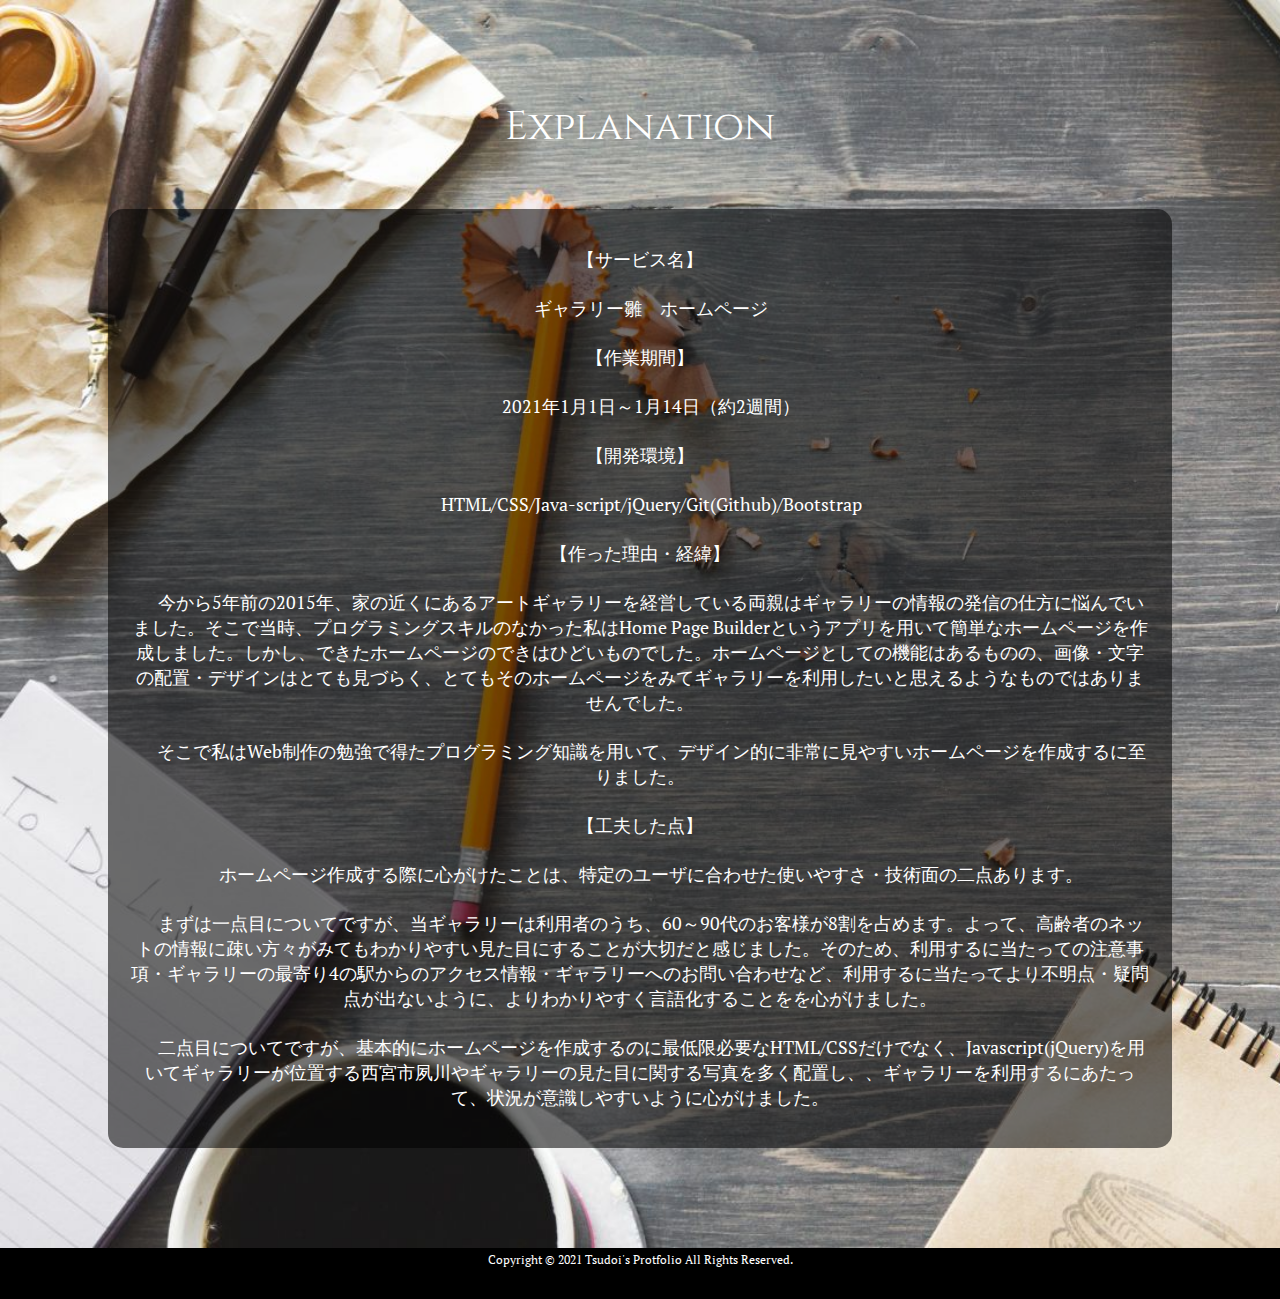
<file: gallery-hina.html>
<!DOCTYPE html>
<html lang="ja">
<head>
  <meta charset="utf-8">
  <title></title>
  <link rel="stylesheet" href="style.css">
  <link href="https://fonts.googleapis.com/css?family=PT+Serif&display=swap" rel="stylesheet">
  <link href="https://fonts.googleapis.com/css?family=Cinzel&display=swap" rel="stylesheet">
  <link rel="stylesheet" href="https://maxcdn.bootstrapcdn.com/font-awesome/4.5.0/css/font-awesome.min.css">

  <style>
      html, body{
        background-color: #222222;
        color: white;
        font-family: 'PT Serif', serif;
        margin: 0px;
        padding: 0px;
        justify-content: center;
        align-items: center;
        text-align: center;
      }

      .main_content {
        position: sticky;
        top: 0;
      }  

    /*タイトル*/
    .my_introduction{
        margin: 0 auto;
        background-image: url("toppage16.jpg");
        background-size: cover;
        padding: 300px 0 300px 0;
        color: black;
        position: sticky;
        top: 0;
    }


    /* Profile Section */
    .profile_section {
        margin: 0 auto;
        padding: 30px 0 60px 0;
    }

    .introduction_text {
        width: 80%;
        background-color: rgba(0,0,0,0.55);
        color: white;
        font-size: 18px;
        margin: 0 auto 40px auto;
        padding: 20px;
        border-radius: 15px;
    }
    .flexbox1 {
        width: 25%;
        height: 25%;
        margin: 0 auto 0 auto;
    }
    .flexbox2 {
        width: 70%;
        margin: 30px auto 0 auto;
        font-size: 15px;
    }

    /*ポートフォリオ*/
    /*ポートフォリオタイトル*/
    .portfolio_title {
        font-size: 40px;
        margin-bottom: 15px;
        margin-top: 30px;
        color: white;
        font-family: 'Cinzel', serif;
    }
    .portfolio_title p{
        display: inline-block;
        position: relative;
        color: white;
        text-decoration: none;
    }
    .portfolio_title p:before{
        content: "";
        position: absolute;
        left: 0;
        bottom: -4px;
        width: 100%;
        height: 3px;
        background: #008BBB;
        transform: scale(0, 1);
        transition: 0.3s;
    }
    .portfolio_title p:hover:before {
        transform: scale(1);
    }

    /*フッター*/
    footer {
        height: 51px;
        font-size: 12px;
        clear:both;
        text-align: center;
        line-height: 2em;
        color: white;
        background: #000000;
    }

    /*レスポンシブデザイン*/

    @media screen and (min-width:500px) {
        .profile_section {
            background-image: url("toppage15_2.jpg");
            background-size: cover;
        }
        .portfolio {
        width: 80%;
        height: auto;
        margin-bottom: 20px;
        }
        .portfolio .caption {
            font-size:		150%;
        }
        .portfolio_section {
            background-image: url("toppage13.jpg");
            background-size: cover;
        }
        .caption a {
            font-size: 10px;
            margin: 0 auto;
            padding: 0;
    }
    @media screen and (min-width:768px) {
        .profile_section {
            background-image: url("toppage15.jpg");
            background-size: cover;
        }
        .skill_section {
            background-image: url("toppage3.jpg");
            background-size: cover;
        }
        .portfolio {
        width: 45%;
        height: auto;
        margin: 0 8px 10px 8px;
        }
        .portfolio .caption {
            font-size:		120%;
        }
        .portfolio_section {
            background-image: url("toppage13.jpg");
            background-size: cover;
        }
    }
    @media screen and (min-width:1024px) {
        .profile_section {
            background-image: url("toppage15.jpg");
            background-size: cover;
        }
        .skill_section {
            background-image: url("toppage3.jpg");
            background-size: cover;
        }
        .portfolio {
        width: 30%;
        height: auto;
        margin: 0 8px 10px 8px;
        }
        .portfolio .caption {
            font-size:		130%;
        }
        .portfolio_section {
            background-image: url("toppage13.jpg");
            background-size: cover;
        }
        .portfolio .caption {
            font-size:		120%;
        }
    }

  </style>
</head>

<body>
    <div class="main_content">
        <div class="profile_section portfolio_section">
            <div class="portfolio_title profile_title">
                <p>Explanation</p>
            </div>
            <div class="introduction_text">
                <p>
                    【サービス名】<br><br>
                　 ギャラリー雛　ホームページ<br><br>
                    【作業期間】<br><br>
                　 2021年1月1日～1月14日（約2週間）<br><br>
                    【開発環境】<br><br>
                　 HTML/CSS/Java-script/jQuery/Git(Github)/Bootstrap<br><br>
                    【作った理由・経緯】<br><br>
　                 今から5年前の2015年、家の近くにあるアートギャラリーを経営している両親はギャラリーの情報の発信の仕方に悩んでいました。そこで当時、プログラミングスキルのなかった私はHome Page Builderというアプリを用いて簡単なホームページを作成しました。しかし、できたホームページのできはひどいものでした。ホームページとしての機能はあるものの、画像・文字の配置・デザインはとても見づらく、とてもそのホームページをみてギャラリーを利用したいと思えるようなものではありませんでした。<br><br>
　                 そこで私はWeb制作の勉強で得たプログラミング知識を用いて、デザイン的に非常に見やすいホームページを作成するに至りました。<br><br>
                    【工夫した点】<br><br>
　                 ホームページ作成する際に心がけたことは、特定のユーザに合わせた使いやすさ・技術面の二点あります。<br><br>
　                 まずは一点目についてですが、当ギャラリーは利用者のうち、60～90代のお客様が8割を占めます。よって、高齢者のネットの情報に疎い方々がみてもわかりやすい見た目にすることが大切だと感じました。そのため、利用するに当たっての注意事項・ギャラリーの最寄り4の駅からのアクセス情報・ギャラリーへのお問い合わせなど、利用するに当たってより不明点・疑問点が出ないように、よりわかりやすく言語化することをを心がけました。<br><br>
　                 二点目についてですが、基本的にホームページを作成するのに最低限必要なHTML/CSSだけでなく、Javascript(jQuery)を用いてギャラリーが位置する西宮市夙川やギャラリーの見た目に関する写真を多く配置し、、ギャラリーを利用するにあたって、状況が意識しやすいように心がけました。
                </p>
            </div>
        </div>
    </div>

    <footer>
        <div id="copyright">
          Copyright &copy; 2021 Tsudoi's Protfolio All Rights Reserved.
        </div>
    </footer>
</body>
</html>
</file>
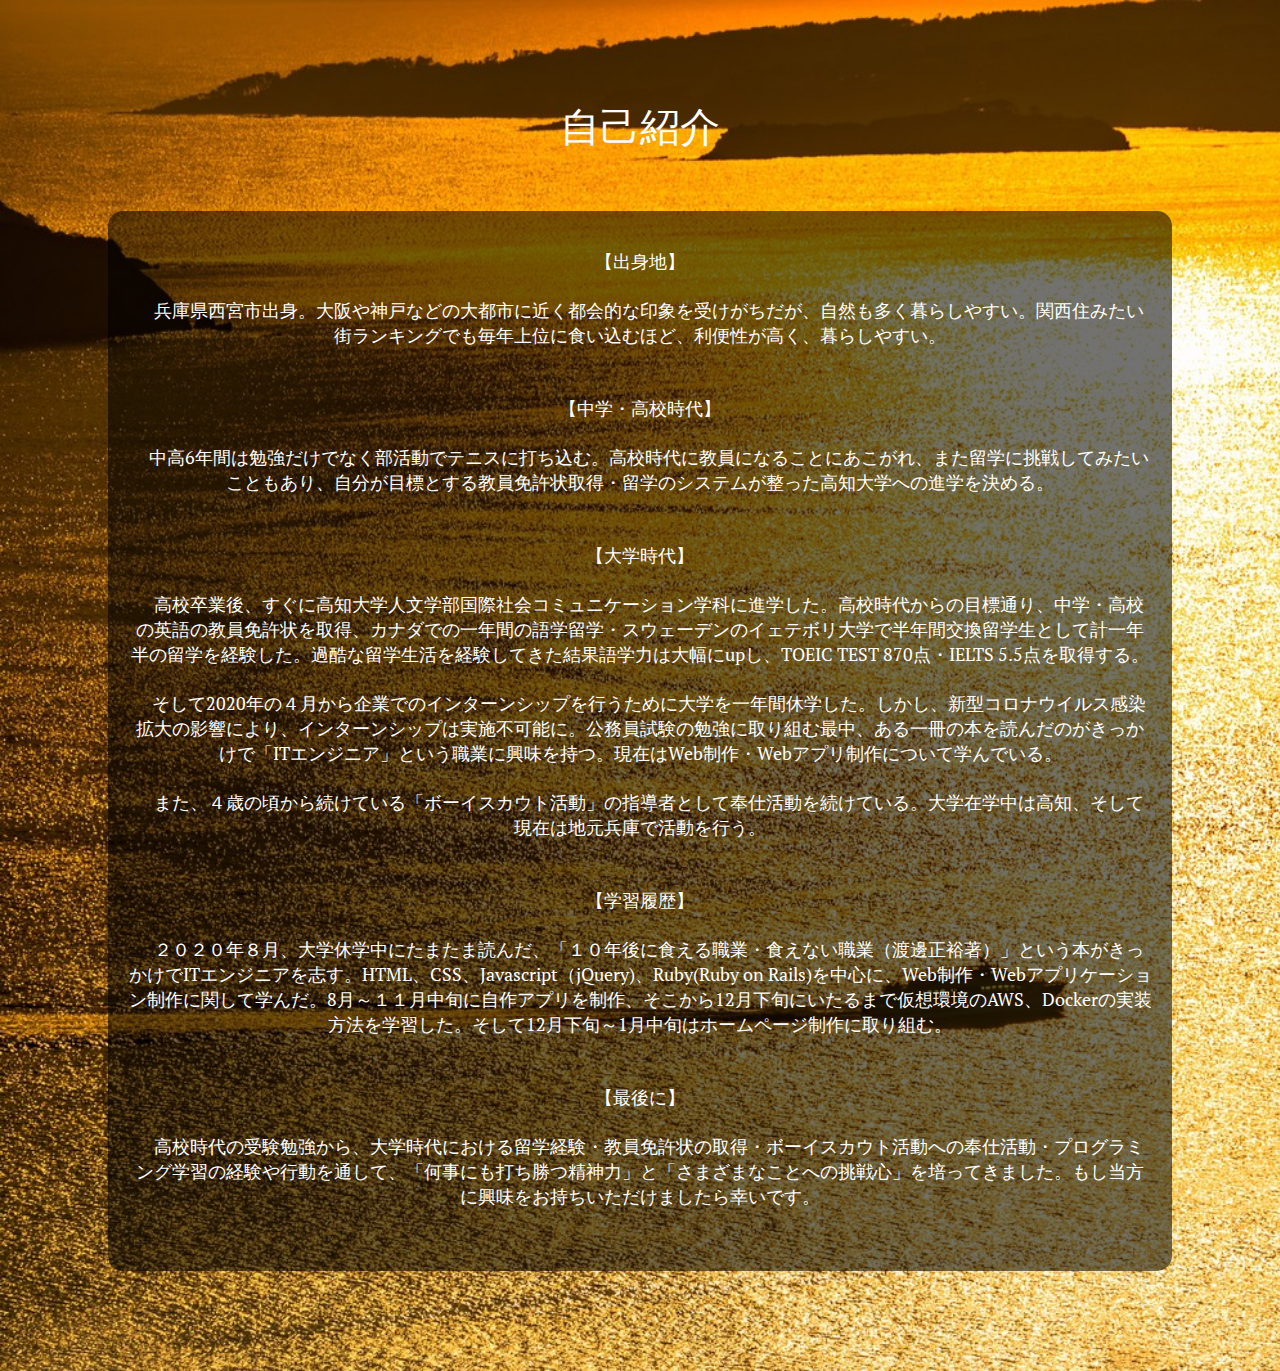
<file: myself.html>
<!DOCTYPE html>
<html lang="ja">
<head>
  <meta charset="utf-8">
  <title></title>
  <link rel="stylesheet" href="style.css">
  <link href="https://fonts.googleapis.com/css?family=PT+Serif&display=swap" rel="stylesheet">
  <link href="https://fonts.googleapis.com/css?family=Cinzel&display=swap" rel="stylesheet">
  <link rel="stylesheet" href="https://maxcdn.bootstrapcdn.com/font-awesome/4.5.0/css/font-awesome.min.css">

  <style>
      html, body{
        background-color: #222222;
        color: white;
        font-family: 'PT Serif', serif;
        margin: 0px;
        padding: 0px;
        justify-content: center;
        align-items: center;
        text-align: center;
      }

      .main_content {
        position: sticky;
        top: 0;
      }  

    /*タイトル*/
    .my_introduction{
        margin: 0 auto;
        background-image: url("toppage16.jpg");
        background-size: cover;
        padding: 300px 0 300px 0;
        color: black;
        position: sticky;
        top: 0;
    }


    /* Profile Section */
    .profile_section {
        margin: 0 auto;
        padding: 30px 0 60px 0;
    }

    .introduction_text {
        width: 80%;
        background-color: rgba(0,0,0,0.55);
        color: white;
        font-size: 18px;
        margin: 0 auto 40px auto;
        padding: 20px;
        border-radius: 15px;
    }
    .flexbox1 {
        width: 25%;
        height: 25%;
        margin: 0 auto 0 auto;
    }
    .flexbox2 {
        width: 70%;
        margin: 30px auto 0 auto;
        font-size: 15px;
    }

    /*ポートフォリオ*/
    /*ポートフォリオタイトル*/
    .portfolio_title {
        font-size: 40px;
        margin-bottom: 15px;
        margin-top: 30px;
        color: white;
        font-family: 'Cinzel', serif;
    }
    .portfolio_title p{
        display: inline-block;
        position: relative;
        color: white;
        text-decoration: none;
    }
    .portfolio_title p:before{
        content: "";
        position: absolute;
        left: 0;
        bottom: -4px;
        width: 100%;
        height: 3px;
        background: #008BBB;
        transform: scale(0, 1);
        transition: 0.3s;
    }
    .portfolio_title p:hover:before {
        transform: scale(1);
    }

    /*レスポンシブデザイン*/

    @media screen and (min-width:500px) {
        .portfolio {
        width: 80%;
        height: auto;
        margin-bottom: 20px;
        }
        .portfolio .caption {
            font-size:		150%;
        }
        .portfolio_section {
            background-image: url("toppage5.jpg");
            background-size: cover;
        }
        .caption a {
            font-size: 10px;
            margin: 0 auto;
            padding: 0;
    }
    @media screen and (min-width:768px) {
        .portfolio {
        width: 45%;
        height: auto;
        margin: 0 8px 10px 8px;
        }
        .portfolio .caption {
            font-size:		120%;
        }
        .portfolio_section {
            background-image: url("toppage5.jpg");
            background-size: cover;
        }
    }
    @media screen and (min-width:1024px) {
        .portfolio {
        width: 30%;
        height: auto;
        margin: 0 8px 10px 8px;
        }
        .portfolio .caption {
            font-size:		130%;
        }
        .portfolio_section {
            background-image: url("toppage5.jpg");
            background-size: cover;
        }
        .portfolio .caption {
            font-size:		120%;
        }
    }

  </style>
</head>

<body>
    <div class="main_content">
        <div class="profile_section portfolio_section">
            <div class="portfolio_title profile_title">
                <p>自己紹介</p>
            </div>
            <div class="introduction_text">
            <p>
【出身地】<br><br>
　兵庫県西宮市出身。大阪や神戸などの大都市に近く都会的な印象を受けがちだが、自然も多く暮らしやすい。関西住みたい街ランキングでも毎年上位に食い込むほど、利便性が高く、暮らしやすい。<br><br><br>

【中学・高校時代】<br><br>
　中高6年間は勉強だけでなく部活動でテニスに打ち込む。高校時代に教員になることにあこがれ、また留学に挑戦してみたいこともあり、自分が目標とする教員免許状取得・留学のシステムが整った高知大学への進学を決める。<br><br><br>

【大学時代】<br><br>
　高校卒業後、すぐに高知大学人文学部国際社会コミュニケーション学科に進学した。高校時代からの目標通り、中学・高校の英語の教員免許状を取得、カナダでの一年間の語学留学・スウェーデンのイェテボリ大学で半年間交換留学生として計一年半の留学を経験した。過酷な留学生活を経験してきた結果語学力は大幅にupし、TOEIC  TEST 870点・IELTS 5.5点を取得する。<br><br>
　そして2020年の４月から企業でのインターンシップを行うために大学を一年間休学した。しかし、新型コロナウイルス感染拡大の影響により、インターンシップは実施不可能に。公務員試験の勉強に取り組む最中、ある一冊の本を読んだのがきっかけで「ITエンジニア」という職業に興味を持つ。現在はWeb制作・Webアプリ制作について学んでいる。<br><br>
　また、４歳の頃から続けている「ボーイスカウト活動」の指導者として奉仕活動を続けている。大学在学中は高知、そして現在は地元兵庫で活動を行う。<br><br><br>

【学習履歴】<br><br>
　２０２０年８月、大学休学中にたまたま読んだ、「１０年後に食える職業・食えない職業（渡邊正裕著）」という本がきっかけでITエンジニアを志す。HTML、CSS、Javascript（jQuery)、Ruby(Ruby on Rails)を中心に、Web制作・Webアプリケーション制作に関して学んだ。8月～１１月中旬に自作アプリを制作、そこから12月下旬にいたるまで仮想環境のAWS、Dockerの実装方法を学習した。そして12月下旬～1月中旬はホームページ制作に取り組む。<br><br><br>

【最後に】<br><br>
　高校時代の受験勉強から、大学時代における留学経験・教員免許状の取得・ボーイスカウト活動への奉仕活動・プログラミング学習の経験や行動を通して、「何事にも打ち勝つ精神力」と「さまざまなことへの挑戦心」を培ってきました。もし当方に興味をお持ちいただけましたら幸いです。<br><br>
              </p>
            </div>
        </div>
    </div>
</body>
</html>
</file>
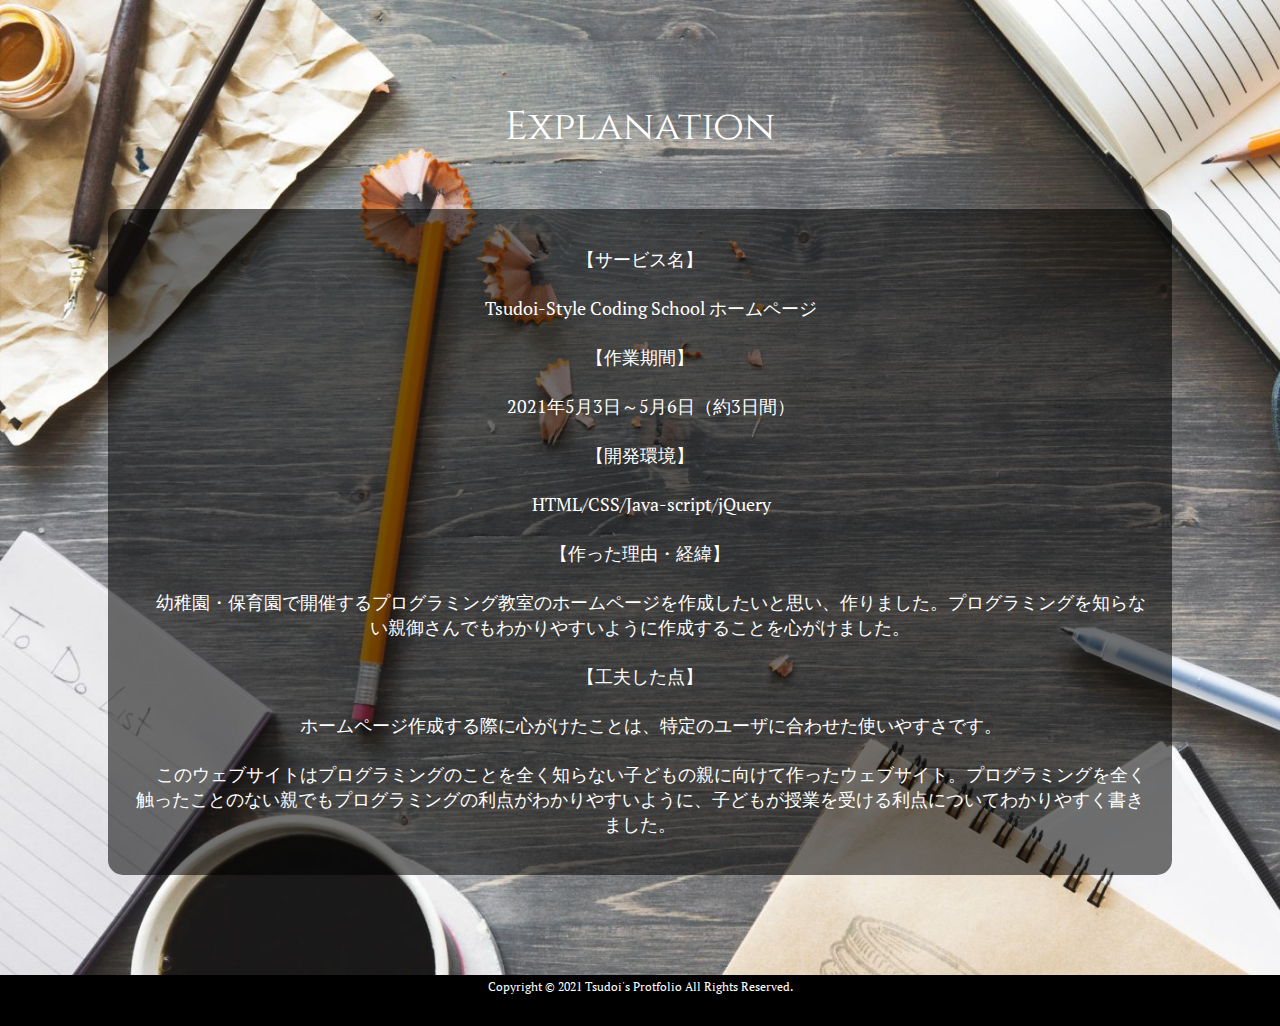
<file: programming-school.html>
<!DOCTYPE html>
<html lang="ja">
<head>
  <meta charset="utf-8">
  <title></title>
  <link rel="stylesheet" href="style.css">
  <link href="https://fonts.googleapis.com/css?family=PT+Serif&display=swap" rel="stylesheet">
  <link href="https://fonts.googleapis.com/css?family=Cinzel&display=swap" rel="stylesheet">
  <link rel="stylesheet" href="https://maxcdn.bootstrapcdn.com/font-awesome/4.5.0/css/font-awesome.min.css">

  <style>
      html, body{
        background-color: #222222;
        color: white;
        font-family: 'PT Serif', serif;
        margin: 0px;
        padding: 0px;
        justify-content: center;
        align-items: center;
        text-align: center;
      }

      .main_content {
        position: sticky;
        top: 0;
      }  

    /*タイトル*/
    .my_introduction{
        margin: 0 auto;
        background-image: url("toppage16.jpg");
        background-size: cover;
        padding: 300px 0 300px 0;
        color: black;
        position: sticky;
        top: 0;
    }


    /* Profile Section */
    .profile_section {
        margin: 0 auto;
        padding: 30px 0 60px 0;
    }

    .introduction_text {
        width: 80%;
        background-color: rgba(0,0,0,0.55);
        color: white;
        font-size: 18px;
        margin: 0 auto 40px auto;
        padding: 20px;
        border-radius: 15px;
    }
    .flexbox1 {
        width: 25%;
        height: 25%;
        margin: 0 auto 0 auto;
    }
    .flexbox2 {
        width: 70%;
        margin: 30px auto 0 auto;
        font-size: 15px;
    }

    /*ポートフォリオ*/
    /*ポートフォリオタイトル*/
    .portfolio_title {
        font-size: 40px;
        margin-bottom: 15px;
        margin-top: 30px;
        color: white;
        font-family: 'Cinzel', serif;
    }
    .portfolio_title p{
        display: inline-block;
        position: relative;
        color: white;
        text-decoration: none;
    }
    .portfolio_title p:before{
        content: "";
        position: absolute;
        left: 0;
        bottom: -4px;
        width: 100%;
        height: 3px;
        background: #008BBB;
        transform: scale(0, 1);
        transition: 0.3s;
    }
    .portfolio_title p:hover:before {
        transform: scale(1);
    }

    /*フッター*/
    footer {
        height: 51px;
        font-size: 12px;
        clear:both;
        text-align: center;
        line-height: 2em;
        color: white;
        background: #000000;
    }

    /*レスポンシブデザイン*/

    @media screen and (min-width:500px) {
        .profile_section {
            background-image: url("toppage15_2.jpg");
            background-size: cover;
        }
        .portfolio {
        width: 80%;
        height: auto;
        margin-bottom: 20px;
        }
        .portfolio .caption {
            font-size:		150%;
        }
        .portfolio_section {
            background-image: url("toppage13.jpg");
            background-size: cover;
        }
        .caption a {
            font-size: 10px;
            margin: 0 auto;
            padding: 0;
    }
    @media screen and (min-width:768px) {
        .profile_section {
            background-image: url("toppage15.jpg");
            background-size: cover;
        }
        .skill_section {
            background-image: url("toppage3.jpg");
            background-size: cover;
        }
        .portfolio {
        width: 45%;
        height: auto;
        margin: 0 8px 10px 8px;
        }
        .portfolio .caption {
            font-size:		120%;
        }
        .portfolio_section {
            background-image: url("toppage13.jpg");
            background-size: cover;
        }
    }
    @media screen and (min-width:1024px) {
        .profile_section {
            background-image: url("toppage15.jpg");
            background-size: cover;
        }
        .skill_section {
            background-image: url("toppage3.jpg");
            background-size: cover;
        }
        .portfolio {
        width: 30%;
        height: auto;
        margin: 0 8px 10px 8px;
        }
        .portfolio .caption {
            font-size:		130%;
        }
        .portfolio_section {
            background-image: url("toppage13.jpg");
            background-size: cover;
        }
        .portfolio .caption {
            font-size:		120%;
        }
    }

  </style>
</head>

<body>
    <div class="main_content">
        <div class="profile_section portfolio_section">
            <div class="portfolio_title profile_title">
                <p>Explanation</p>
            </div>
            <div class="introduction_text">
                <p>
                    【サービス名】<br><br>
                　 Tsudoi-Style Coding School ホームページ<br><br>
                    【作業期間】<br><br>
                　 2021年5月3日～5月6日（約3日間）<br><br>
                    【開発環境】<br><br>
                　 HTML/CSS/Java-script/jQuery<br><br>
                    【作った理由・経緯】<br><br>
　                 幼稚園・保育園で開催するプログラミング教室のホームページを作成したいと思い、作りました。プログラミングを知らない親御さんでもわかりやすいように作成することを心がけました。<br><br>
                    【工夫した点】<br><br>
　                 ホームページ作成する際に心がけたことは、特定のユーザに合わせた使いやすさです。<br><br>
　                 このウェブサイトはプログラミングのことを全く知らない子どもの親に向けて作ったウェブサイト。プログラミングを全く触ったことのない親でもプログラミングの利点がわかりやすいように、子どもが授業を受ける利点についてわかりやすく書きました。
                </p>
            </div>
        </div>
    </div>

    <footer>
        <div id="copyright">
          Copyright &copy; 2021 Tsudoi's Protfolio All Rights Reserved.
        </div>
    </footer>
</body>
</html>
</file>
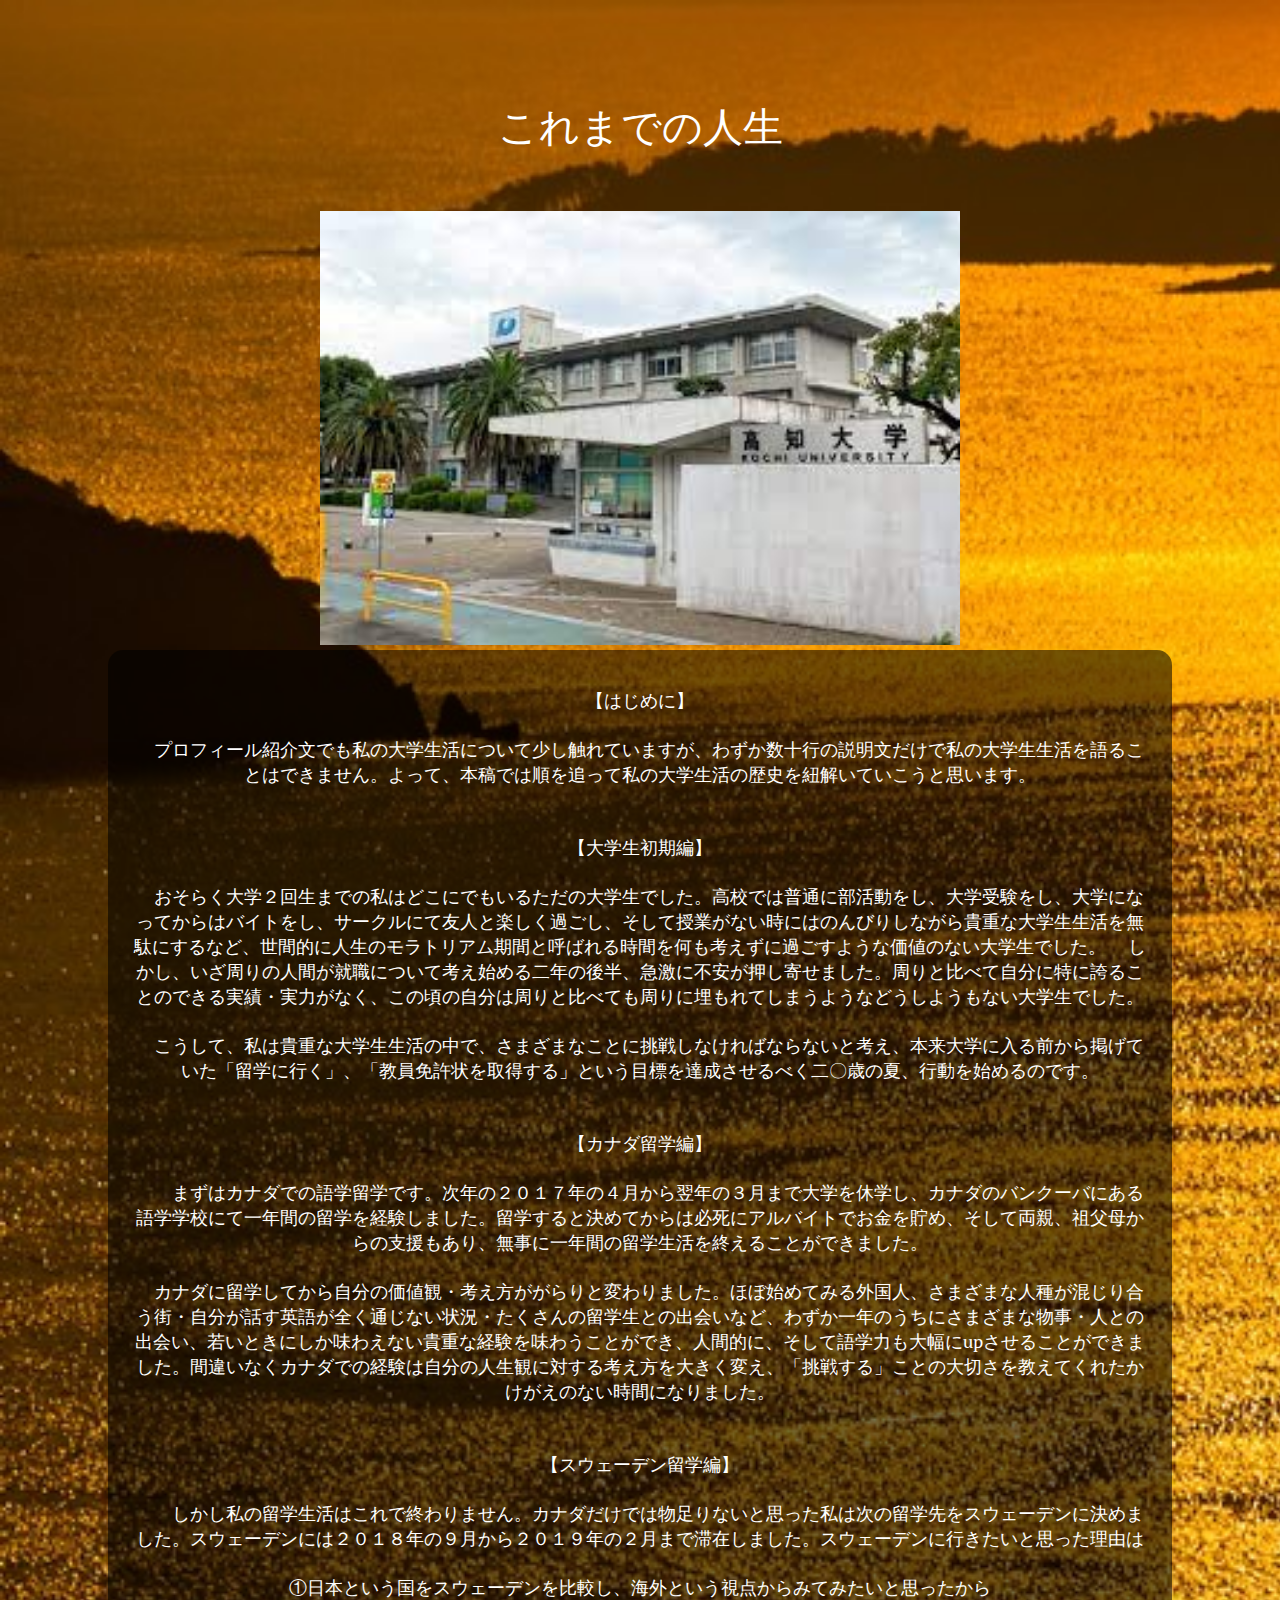
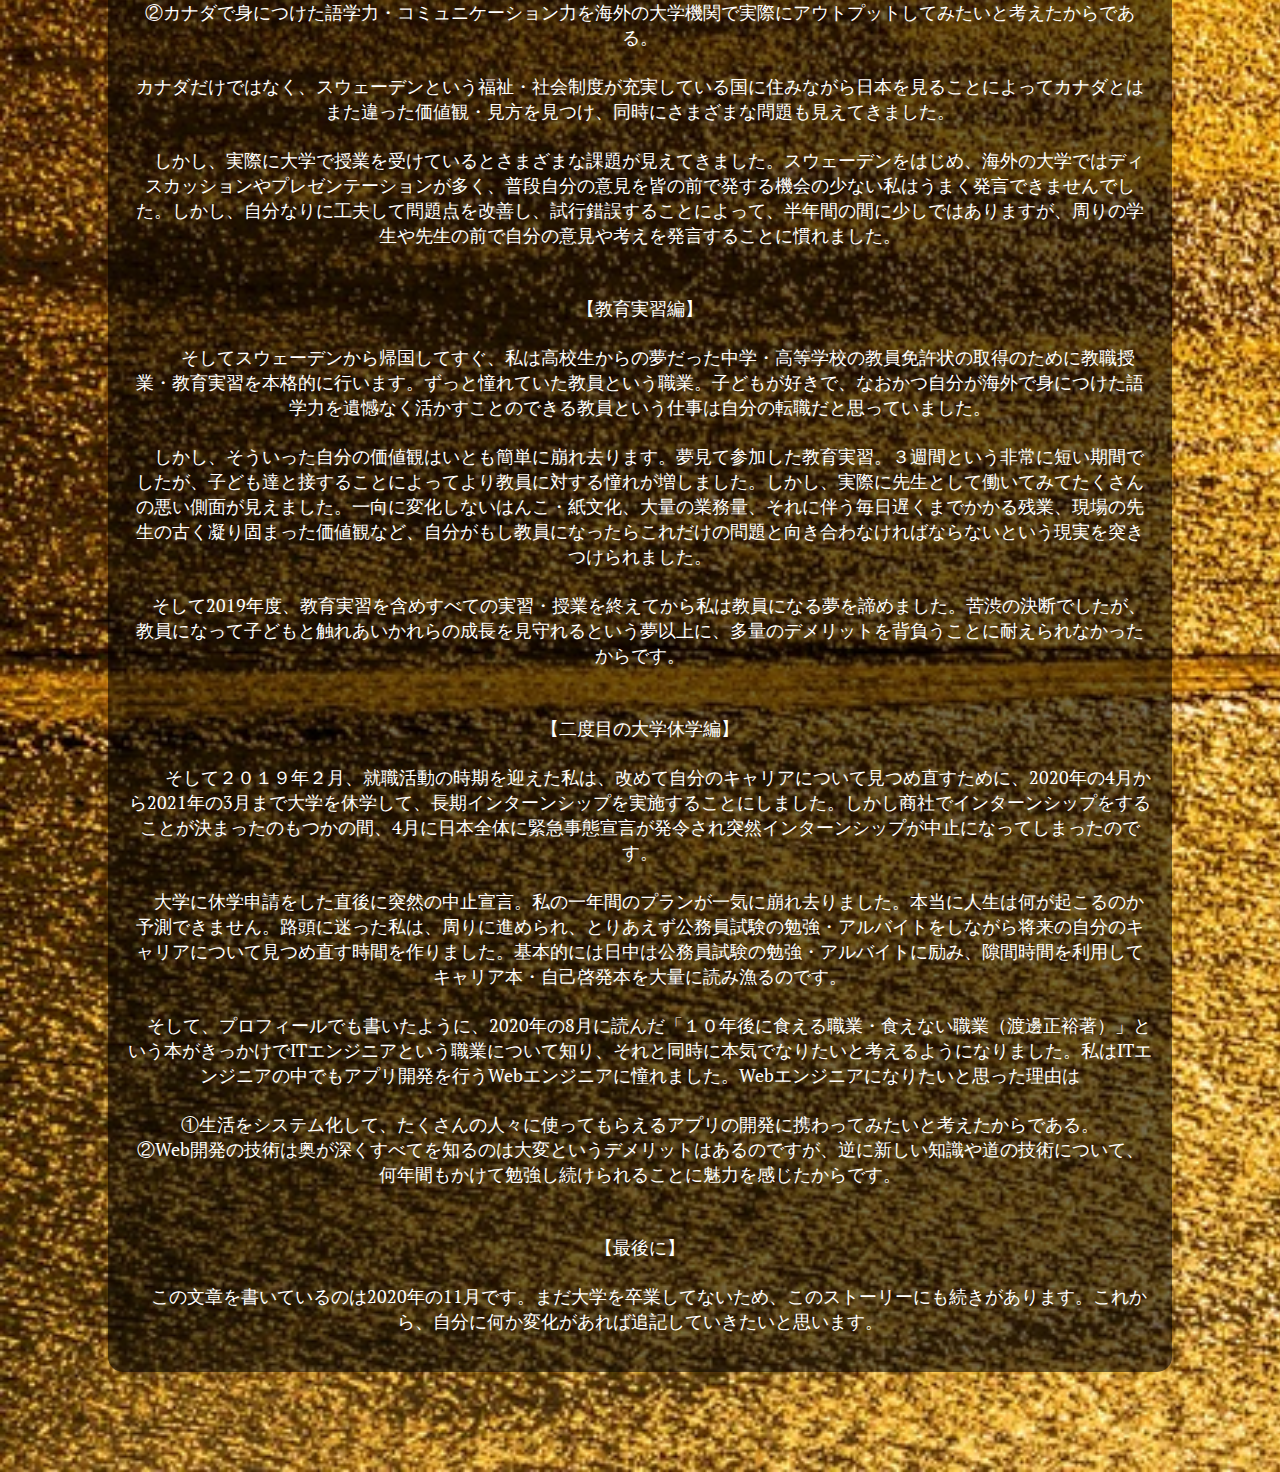
<file: university.html>
<!DOCTYPE html>
<html lang="ja">
<head>
  <meta charset="utf-8">
  <title></title>
  <link rel="stylesheet" href="style.css">
  <link href="https://fonts.googleapis.com/css?family=PT+Serif&display=swap" rel="stylesheet">
  <link href="https://fonts.googleapis.com/css?family=Cinzel&display=swap" rel="stylesheet">
  <link rel="stylesheet" href="https://maxcdn.bootstrapcdn.com/font-awesome/4.5.0/css/font-awesome.min.css">

  <style>
      html, body{
        background-color: #222222;
        color: white;
        font-family: 'PT Serif', serif;
        margin: 0px;
        padding: 0px;
        justify-content: center;
        align-items: center;
        text-align: center;
      }

      .main_content {
        position: sticky;
        top: 0;
      }  

      .main_content img {
        width: 50%;
        height: 200px;
      }

    /*タイトル*/
    .my_introduction{
        margin: 0 auto;
        background-image: url("toppage16.jpg");
        background-size: cover;
        padding: 300px 0 300px 0;
        color: black;
        position: sticky;
        top: 0;
    }


    /* Profile Section */
    .profile_section {
        margin: 0 auto;
        padding: 30px 0 60px 0;
    }

    .introduction_text {
        width: 80%;
        background-color: rgba(0,0,0,0.55);
        color: white;
        font-size: 18px;
        margin: 0 auto 40px auto;
        padding: 20px;
        border-radius: 15px;
    }
    .flexbox1 {
        width: 25%;
        height: 25%;
        margin: 0 auto 0 auto;
    }
    .flexbox2 {
        width: 70%;
        margin: 30px auto 0 auto;
        font-size: 15px;
    }

    /*ポートフォリオ*/
    /*ポートフォリオタイトル*/
    .portfolio_title {
        font-size: 40px;
        margin-bottom: 15px;
        margin-top: 30px;
        color: white;
        font-family: 'Cinzel', serif;
    }
    .portfolio_title p{
        display: inline-block;
        position: relative;
        color: white;
        text-decoration: none;
    }
    .portfolio_title p:before{
        content: "";
        position: absolute;
        left: 0;
        bottom: -4px;
        width: 100%;
        height: 3px;
        background: #008BBB;
        transform: scale(0, 1);
        transition: 0.3s;
    }
    .portfolio_title p:hover:before {
        transform: scale(1);
    }

    /*レスポンシブデザイン*/

    @media screen and (min-width:500px) {
        .main_content img {
          height: auto;
        }
        .portfolio {
        width: 80%;
        height: auto;
        margin-bottom: 20px;
        }
        .portfolio .caption {
            font-size:		150%;
        }
        .portfolio_section {
            background-image: url("toppage5.jpg");
            background-size: cover;
        }
        .caption a {
            font-size: 10px;
            margin: 0 auto;
            padding: 0;
    }
    @media screen and (min-width:768px) {
        .portfolio {
        width: 45%;
        height: auto;
        margin: 0 8px 10px 8px;
        }
        .portfolio .caption {
            font-size:		120%;
        }
        .portfolio_section {
            background-image: url("toppage5.jpg");
            background-size: cover;
        }
    }
    @media screen and (min-width:1024px) {
        .portfolio {
        width: 30%;
        height: auto;
        margin: 0 8px 10px 8px;
        }
        .portfolio .caption {
            font-size:		130%;
        }
        .portfolio_section {
            background-image: url("toppage5.jpg");
            background-size: cover;
        }
        .portfolio .caption {
            font-size:		120%;
        }
    }

  </style>
</head>

<body>
    <div class="main_content">
        <div class="profile_section portfolio_section">
            <div class="portfolio_title profile_title">
                <p>これまでの人生</p>
            </div>
            <img src="final_university.jpg" alt=university>
            <div class="introduction_text">
                <p>
                    【はじめに】<br><br>

　プロフィール紹介文でも私の大学生活について少し触れていますが、わずか数十行の説明文だけで私の大学生生活を語ることはできません。よって、本稿では順を追って私の大学生活の歴史を紐解いていこうと思います。<br><br><br>



【大学生初期編】<br><br>

　おそらく大学２回生までの私はどこにでもいるただの大学生でした。高校では普通に部活動をし、大学受験をし、大学になってからはバイトをし、サークルにて友人と楽しく過ごし、そして授業がない時にはのんびりしながら貴重な大学生生活を無駄にするなど、世間的に人生のモラトリアム期間と呼ばれる時間を何も考えずに過ごすような価値のない大学生でした。

　しかし、いざ周りの人間が就職について考え始める二年の後半、急激に不安が押し寄せました。周りと比べて自分に特に誇ることのできる実績・実力がなく、この頃の自分は周りと比べても周りに埋もれてしまうようなどうしようもない大学生でした。<br><br>

　こうして、私は貴重な大学生生活の中で、さまざまなことに挑戦しなければならないと考え、本来大学に入る前から掲げていた「留学に行く」、「教員免許状を取得する」という目標を達成させるべく二〇歳の夏、行動を始めるのです。<br><br><br>



【カナダ留学編】<br><br>

　　まずはカナダでの語学留学です。次年の２０１７年の４月から翌年の３月まで大学を休学し、カナダのバンクーバにある語学学校にて一年間の留学を経験しました。留学すると決めてからは必死にアルバイトでお金を貯め、そして両親、祖父母からの支援もあり、無事に一年間の留学生活を終えることができました。<br><br>

　カナダに留学してから自分の価値観・考え方ががらりと変わりました。ほぼ始めてみる外国人、さまざまな人種が混じり合う街・自分が話す英語が全く通じない状況・たくさんの留学生との出会いなど、わずか一年のうちにさまざまな物事・人との出会い、若いときにしか味わえない貴重な経験を味わうことができ、人間的に、そして語学力も大幅にupさせることができました。間違いなくカナダでの経験は自分の人生観に対する考え方を大きく変え、「挑戦する」ことの大切さを教えてくれたかけがえのない時間になりました。<br><br><br>



【スウェーデン留学編】<br><br>

　　しかし私の留学生活はこれで終わりません。カナダだけでは物足りないと思った私は次の留学先をスウェーデンに決めました。スウェーデンには２０１８年の９月から２０１９年の２月まで滞在しました。スウェーデンに行きたいと思った理由は<br><br>①日本という国をスウェーデンを比較し、海外という視点からみてみたいと思ったから<br>②カナダで身につけた語学力・コミュニケーション力を海外の大学機関で実際にアウトプットしてみたいと考えたからである。<br><br>カナダだけではなく、スウェーデンという福祉・社会制度が充実している国に住みながら日本を見ることによってカナダとはまた違った価値観・見方を見つけ、同時にさまざまな問題も見えてきました。<br><br>

　しかし、実際に大学で授業を受けているとさまざまな課題が見えてきました。スウェーデンをはじめ、海外の大学ではディスカッションやプレゼンテーションが多く、普段自分の意見を皆の前で発する機会の少ない私はうまく発言できませんでした。しかし、自分なりに工夫して問題点を改善し、試行錯誤することによって、半年間の間に少しではありますが、周りの学生や先生の前で自分の意見や考えを発言することに慣れました。<br><br><br>



【教育実習編】<br><br>

　　そしてスウェーデンから帰国してすぐ、私は高校生からの夢だった中学・高等学校の教員免許状の取得のために教職授業・教育実習を本格的に行います。ずっと憧れていた教員という職業。子どもが好きで、なおかつ自分が海外で身につけた語学力を遺憾なく活かすことのできる教員という仕事は自分の転職だと思っていました。<br><br>

　しかし、そういった自分の価値観はいとも簡単に崩れ去ります。夢見て参加した教育実習。３週間という非常に短い期間でしたが、子ども達と接することによってより教員に対する憧れが増しました。しかし、実際に先生として働いてみてたくさんの悪い側面が見えました。一向に変化しないはんこ・紙文化、大量の業務量、それに伴う毎日遅くまでかかる残業、現場の先生の古く凝り固まった価値観など、自分がもし教員になったらこれだけの問題と向き合わなければならないという現実を突きつけられました。<br><br>

　そして2019年度、教育実習を含めすべての実習・授業を終えてから私は教員になる夢を諦めました。苦渋の決断でしたが、教員になって子どもと触れあいかれらの成長を見守れるという夢以上に、多量のデメリットを背負うことに耐えられなかったからです。<br><br><br>



【二度目の大学休学編】<br><br>

　　そして２０１９年２月、就職活動の時期を迎えた私は、改めて自分のキャリアについて見つめ直すために、2020年の4月から2021年の3月まで大学を休学して、長期インターンシップを実施することにしました。しかし商社でインターンシップをすることが決まったのもつかの間、4月に日本全体に緊急事態宣言が発令され突然インターンシップが中止になってしまったのです。<br><br>

　大学に休学申請をした直後に突然の中止宣言。私の一年間のプランが一気に崩れ去りました。本当に人生は何が起こるのか予測できません。路頭に迷った私は、周りに進められ、とりあえず公務員試験の勉強・アルバイトをしながら将来の自分のキャリアについて見つめ直す時間を作りました。基本的には日中は公務員試験の勉強・アルバイトに励み、隙間時間を利用してキャリア本・自己啓発本を大量に読み漁るのです。<br><br>

　そして、プロフィールでも書いたように、2020年の8月に読んだ「１０年後に食える職業・食えない職業（渡邊正裕著）」という本がきっかけでITエンジニアという職業について知り、それと同時に本気でなりたいと考えるようになりました。私はITエンジニアの中でもアプリ開発を行うWebエンジニアに憧れました。Webエンジニアになりたいと思った理由は<br><br>①生活をシステム化して、たくさんの人々に使ってもらえるアプリの開発に携わってみたいと考えたからである。<br>②Web開発の技術は奥が深くすべてを知るのは大変というデメリットはあるのですが、逆に新しい知識や道の技術について、何年間もかけて勉強し続けられることに魅力を感じたからです。<br><br><br>



【最後に】<br><br>

　この文章を書いているのは2020年の11月です。まだ大学を卒業してないため、このストーリーにも続きがあります。これから、自分に何か変化があれば追記していきたいと思います。
                </p>
            </div>
        </div>
    </div>
</body>
</html>
</file>
<file: style.css>
@import url(https://fonts.googleapis.com/css?family=Raleway:400,500,800);
@import url(https://fonts.googleapis.com/css?family=Vollkorn|Roboto);

html, body{
    background-color: #222222;
    color: white;
    font-family: 'PT Serif', serif;
    margin: 0px;
    padding: 0px;
    justify-content: center;
    align-items: center;
    text-align: center;
}
/*JQuery用*/
.blur {
  filter: blur(7px);
}
.delete {
  display: none;
}

.main-nav {
  width: 220px;
  position: fixed;
  top: 0;
  left: -220px;
  height: 100%;
  border-right: 2px solid $drk;
  @include transition(left .5s ease, top .5s ease);
  &.show-nav {
    left: 0;
  }
  ul {
    list-style: none;
    padding: 0;
  }

  li {
    text-align: center;
    font-size: 1.2em;
    font-weight: 700;
  }
}

.main_content {
  position: sticky;
  top: 0;
}

/*タイトル*/
.my_introduction{
  margin: 0 auto;
  background-image: url("toppage9.jpg");
  background-size: cover;
  padding: 300px 0 300px 0;
  color: black;
  position: sticky;
  top: 0;
}
.myname {
  letter-spacing: 4px;
  font-size: 6vw;
  margin: 0 auto;
  width: 100%;
}
.catch_copy {
  font-size: 4vw;
}

/* Profile Section */
.profile_section {
  margin: 0 auto;
  padding: 30px 0 60px 0;
}

.introduction_text {
  width: 80%;
  background-color: rgba(0,0,0,0.55);
  color: white;
  font-size: 18px;
  margin: 0 auto 40px auto;
  padding: 20px;
  border-radius: 15px;
}
.flexbox1 {
  width: 25%;
  height: 25%;
  margin: 0 auto 0 auto;
}
.flexbox2 {
  width: 70%;
  margin: 30px auto 0 auto;
  font-size: 15px;
}

.profile_image img{
  width: 100%;
  height: 100%;
  border-radius:50%;
}

.hobby_text {
  padding: 15px;
  font-size: 15px;
}

/*ポートフォリオ*/
/*ポートフォリオタイトル*/
.portfolio_title {
  font-size: 40px;
  margin-bottom: 15px;
  margin-top: 30px;
  color: white;
  font-family: 'Cinzel', serif;
}
.portfolio_title p{
	display: inline-block;
	position: relative;
	color: white;
 	text-decoration: none;
}
.portfolio_title p:before{
	content: "";
	position: absolute;
	left: 0;
	bottom: -4px;
	width: 100%;
	height: 3px;
	background: #008BBB;
	transform: scale(0, 1);
	transition: 0.3s;
}
.portfolio_title p:hover:before {
	transform: scale(1);
}
/* スキル紹介 */
.skill_content {
  width: 80%;
  margin: 0 auto;
  background-color: rgba(0,0,0,0.4);
  color: white;
  font-size: 15px;
  padding: 20px;
  border-radius: 15px;
}

.sub_title {
  font-size: 25px;
  margin-bottom: 15px;
  margin-top: 30px;
  font-family: 'Cinzel', serif;
  color: white;
}
.sub_title p{
	display: inline-block;
	position: relative;
	color: white;
 	text-decoration: none;
}

/* 人生振り返り */
.life_section {
  margin: 0 auto;
  padding: 30px 0 60px 0;
}
.life {
  width: 48%;
  padding: 0 15px;
  display: inline-block;
  height: auto;
  transition-duration: 0.5s;
  border: none;
  margin: 0 10px 0 10px;
}
.life img{
  width: 100%;
  cursor: pointer;
}
.life p {
  margin-top:10px;
  font-size: 13px;
  vertical-align: middle;
}

.life p {
  vertical-align: middle;
}

.portfolio_2 {
	height:			auto;
	overflow:		hidden;
	display:		inline-block;
	position:		relative;
}
.portfolio_2 .caption_2 {
	width:			100%;
	height:			100%;
	visibility:		hidden;	/* 文字を表示しない */
	font-size:		150%;
	position:		absolute;
	top:			70px;
	left:			0;
	text-align: center;
	-webkit-transition:	all 0.4s step-end;
	transition:		all 0.4s step-end;
}
.portfolio_2:hover .caption_2 {
	visibility:		visible;	/* 文字を表示する */
}
.portfolio_2 .caption_2 p {
	color:			#fff;
  opacity:		0;	/* ホバーが解除された時すぐ消えるように、文字を表示しない */
}
.portfolio_2:hover .caption_2 p {
  opacity:		1;	/* 文字を表示する */
}
.portfolio_2 .caption_2 a {
  text-decoration: none;
  color:	#fff;
  opacity: 1;
  font-size: 25px;
}
.portfolio_2 .caption_2 a:hover {
  border-bottom: solid;
  border-bottom-color: #008BBB;
  border-bottom-width: 3px;
	transform: scale(0, 1);
	transition: 0.5s;
}
.portfolio_2 .mask1_2, .portfolio_2 .mask2_2 {
	width:			50%;	/* 幅は半部のサイズ */
	height:			100%;
	position:		absolute;
	top:			0;
	background-color:	rgba(0,0,0,0.4);
	-webkit-transition:	all 0.4s ease;
	transition:		all 0.4s ease;
}
.portfolio_2 .mask1_2 {
	left:			-50%;	/* 枠の左に置いて表示させない */
}
.portfolio_2:hover .mask1_2 {
	left:			0px;	/* 左にずらして表示する */
}
.portfolio_2 .mask2_2 {
	right:			-50%;	/* 枠の右に置いて表示させない */
}
.portfolio_2:hover .mask2_2 {
	right: 0px;	/* 右にずらして表示する */
}
.portfolio_2 img {
  width: 100%;
  height: auto;
}
/* 資格紹介 */
.qualification_section {
  margin: 0 auto;
  padding: 30px 0 60px 0;
}
.qualification {
  width: 100%;
  display: inline-block;
  height: auto;
  transition-duration: 0.5s;
  border: none;
  margin: 0 10px 0 10px;
}
.qualification img{
  width: 100%;
  cursor: pointer;
}
.introduction_text .qualification img:hover{
  box-shadow: 10px 10px 10px rgba(0,0,0,0.5);
  transform: translateY(-5px);
  transition-duration: 0.5s;
}

/* スキル紹介 */
.skill_section {
  margin: 0 auto;
  padding: 30px 0 60px 0;
}

.skill{
  width: 48%;
  display: inline-block;
  height: auto;
  transition-duration: 0.5s;
  border: none;
  margin: 0 10px 0 10px;
}
.skill img{
  width: 100%;
  cursor: pointer;
}
.skill img:hover{
  box-shadow: 10px 10px 10px rgba(0,0,0,0.5);
  transform: translateY(-5px);
  transition-duration: 0.5s;
}
.skill p {
  margin-top:10px;
}


.skill_section {
  margin: 0 auto;
  padding: 30px 0 60px 0;
}

.skill{
  width: 48%;
  display: inline-block;
  height: auto;
  transition-duration: 0.5s;
  border: none;
  margin: 0 10px 0 10px;
}
.skill img{
  width: 100%;
  cursor: pointer;
}
.skill img:hover{
  box-shadow: 10px 10px 10px rgba(0,0,0,0.5);
  transform: translateY(-5px);
  transition-duration: 0.5s;
}
.skill p {
  margin-top:10px;
}

/* サービス紹介 */
.service_item {
  display: inline-block;
  width: 30%;
}
.service_image img{
  width: 50%;
}

.service_section {
  margin: 0 auto;
  padding: 30px 0 60px 0;
}

.service_image img{
  width: 40%;
  height: auto;
  border-radius: 50%;
}
.service_content {
  background-color: rgba(0,0,0,0.55);
  color: white;
  font-size: 18px;
  margin: 0 auto 40px auto;
  padding: 30px 10px 30px 10px;
  border-radius: 15px;
}

.service_item {
  display: inline-block;
  width: 30%;
}
.service_image img{
  width: 50%;
}

.service_content {
  background-color: rgba(0,0,0,0.55);
  color: white;
  font-size: 18px;
  margin: 0 auto 40px auto;
  padding: 30px 10px 30px 10px;
  border-radius: 15px;
}

/*ポートフォリオ配置*/
.portfolio_section {
  margin: 0 auto;
  padding: 30px 0 60px 0;
}

.portfolio {
	height:			auto;
	overflow:		hidden;
	display:		inline-block;
	position:		relative;
}
.portfolio .caption {
	width:			100%;
	height:			100%;
	visibility:		hidden;	/* 文字を表示しない */
	font-size:		150%;
	position:		absolute;
	top:			70px;
	left:			0;
	text-align: center;
	-webkit-transition:	all 0.4s step-end;
	transition:		all 0.4s step-end;
}
.portfolio:hover .caption {
	visibility:		visible;	/* 文字を表示する */
}
.portfolio .caption p {
	color:			#fff;
  opacity:		0;	/* ホバーが解除された時すぐ消えるように、文字を表示しない */
  text-align: center;
}
.portfolio:hover .caption p {
  opacity:		1;	/* 文字を表示する */
}
.portfolio .caption a {
  text-decoration: none;
  color:	#fff;
  opacity: 1;
  font-size: 27px;
}
.portfolio .caption a:hover {
  border-bottom: solid;
  border-bottom-color: #008BBB;
  border-bottom-width: 3px;
	transform: scale(0, 1);
	transition: 0.5s;
}
.portfolio .mask1, .portfolio .mask2 {
	width:			50%;	/* 幅は半部のサイズ */
	height:			100%;
	position:		absolute;
	top:			0;
	background-color:	rgba(0,0,0,0.4);
	-webkit-transition:	all 0.4s ease;
	transition:		all 0.4s ease;
}
.portfolio .mask1 {
	left:			-50%;	/* 枠の左に置いて表示させない */
}
.portfolio:hover .mask1 {
	left:			0px;	/* 左にずらして表示する */
}
.portfolio .mask2 {
	right:			-50%;	/* 枠の右に置いて表示させない */
}
.portfolio:hover .mask2 {
	right: 0px;	/* 右にずらして表示する */
}
.portfolio img {
  width: 100%;
  height: auto;
}

/*フッター*/
footer {
  background-image: url("toppage9.jpg");
  height: 51px;
  font-size: 12px;
  clear:both;
  text-align: center;
  line-height: 2em;
  color: white;
  background: #000000;
}

.follow-me {
  list-style: none;
  margin-bottom: 10px;
  margin-left: 30px;
  overflow: hidden;
  padding: 0;
}
.follow-me li {
  display: inline-block;
  margin: 0 15px 80px 0;
  padding: 0;
}
.follow-me li a::before {
  background-color: #eee;
  -webkit-border-radius: 2px;
  border-radius: 2px;
  color: #333;
  display: inline-block;
  font-family: FontAwesome;
  font-size: 35px;
  height: 60px; /* Button height */
  width: 60px; /* Button width */
  line-height: 60px; /* Button height */
  -webkit-transition: all .3s ease;
  transition: all .3s ease;
  text-align: center;
}
.follow-me li a:hover::before {
  color: #fff;
}

.follow-me li .facebook::before { content: "\f09a"; }
.follow-me li .instagram::before { content: "\f16d"; }
.follow-me li .twitter::before { content: "\f099"; }
.follow-me li .youtube::before { content: "\f16a"; }
.follow-me li .gmail::before { content: "\f0e0"; }

.follow-me li .facebook:hover::before { background-color: #3b5998; }
.follow-me li .instagram:hover::before { background: linear-gradient(to right, #5478f2 0%, #f23f79 80%, orange 100%);}
.follow-me li .twitter:hover::before { background-color: #55acee; }
.follow-me li .youtube:hover::before { background-color: #cd201f; }
.follow-me li .gmail:hover::before { background-color: #FF773E; }


/*レスポンシブデザイン*/

@media screen and (min-width:500px) {
  .life_section {
    background-image: url("toppage5_2.jpg");
    background-size: cover;
  }
  .qualification_section {
    background-image: url("toppage8.jpg");
    background-size: cover;
  }
  .qualification_section .qualification img {
    width: 112px;
  }
  .skill_section {
    background-image: url("toppage11.jpg");
    background-size: cover;
  }
  .profile_section {
    background-image: url("toppage15_2.jpg");
    background-size: cover;
  }
  .portfolio {
  width: 80%;
  height: auto;
  margin-bottom: 20px;
  }
  .portfolio .caption {
  	font-size:		150%;
  }
  .portfolio_section {
    background-image: url("toppage13.jpg");
    background-size: cover;
  }
  .life {
    width: 20%;
    padding: 0 auto;
    margin: 0 aut0;
    height: auto;
    }
  .life p {
    font-size: 8px;
    padding-top: 0 auto;
    margin-top: 0 auto;
    padding-bottom: 60px;
  }
  .introduction_text .qualification img{
    width: 50%;
    height: auto;
  }
  .qualification td {
    width: 20%;
    font-size: 13px;
    height: auto;
  }
  .skill {
  width: 20%;
  height: auto;
  }

  .service_item {
    display: inline-block;
    width: 80%;
  }
  .service_image img{
    width: 30%;
  }
  .service_section {
    background-image: url("toppage14_2.jpg");
    background-size: cover;
  }
  .caption a {
    font-size: 10px;
    margin: 0 auto;
    padding: 0 
  }
}
@media screen and (min-width:768px) {
  .life_section {
    background-image: url("toppage5.jpg");
    background-size: cover;
  }
  .qualification_section {
    background-image: url("toppage8.jpg");
    background-size: cover;
  }
  .qualification_section .qualification img {
    width: 112px;
  }
  .profile_section {
    background-image: url("toppage15.jpg");
    background-size: cover;
  }
  .skill_section {
    background-image: url("toppage11.jpg");
    background-size: cover;
  }
  .portfolio {
  width: 45%;
  height: auto;
  margin: 0 8px 10px 8px;
  }
  .portfolio .caption {
    font-size:		120%;
  }
  .portfolio_section {
    background-image: url("toppage13.jpg");
    background-size: cover;
  }
  .life {
    width: 19%;
    height: auto;
  }
  .life p {
    font-size: 9px;
    vertical-align: middle;
  }
  .introduction_text .qualification img{
    width: 48%;
    height: auto;
  }
  .qualification td {
    width: 30%;
    height: auto;
  }
  .skill {
  width: 19%;
  height: auto;
  }

  .service_item {
    display: inline-block;
    width: 30%;
  }
  .service_image img{
    width: 50%;
  }
  .service_section {
    background-image: url("toppage14.jpg");
    background-size: cover;
  }
}
@media screen and (min-width:1024px) {
  .life_section {
    background-image: url("toppage5.jpg");
    background-size: cover;
  }
  .qualification_section {
    background-image: url("toppage8.jpg");
    background-size: cover;
  }
  .qualification {
    width: 70%;
    height: auto;
  }
  .profile_section {
    background-image: url("toppage15.jpg");
    background-size: cover;
  }
  .skill_section {
    background-image: url("toppage11.jpg");
    background-size: cover;
  }
  .portfolio {
  width: 30%;
  height: auto;
  margin: 0 8px 10px 8px;
  }
  .portfolio .caption {
    font-size:		130%;
  }
  .portfolio_section {
    background-image: url("toppage13.jpg");
    background-size: cover;
  }
  .life {
    width: 18%;
    height: auto;
    }
  .qualification td {
    width: 70%;
    height: auto;
  }
  .skill {
  width: 18%;
  height: auto;
  }
  .portfolio .caption {
    font-size:		120%;
  }
  .service_item {
    display: inline-block;
    width: 30%;
  }
  .service_section {
    background-image: url("toppage14.jpg");
    background-size: cover;
  }
}
</file>
